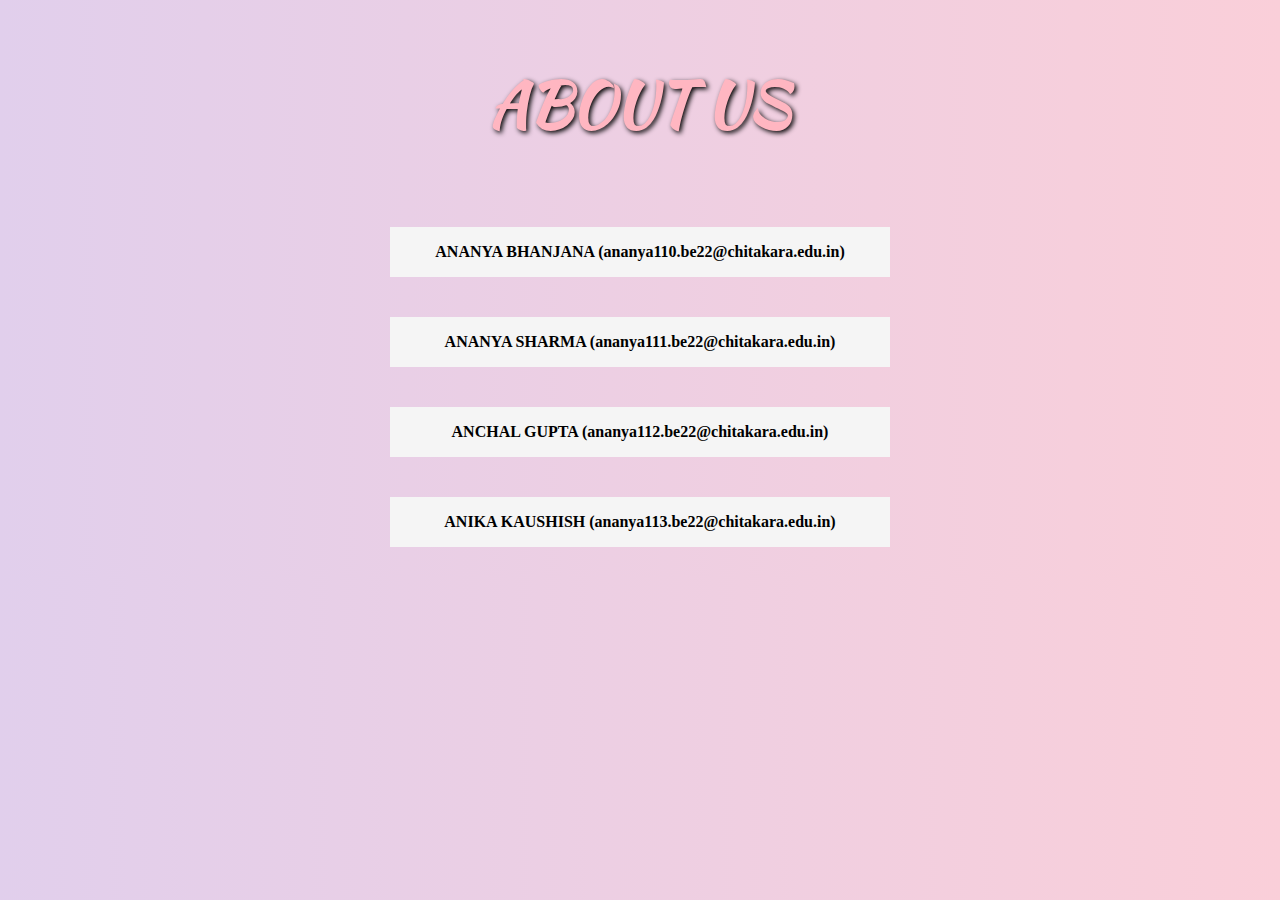
<file: aboutus.html>
<!DOCTYPE html>
<html lang="en">
<head>
    <meta charset="UTF-8">
    <meta http-equiv="X-UA-Compatible" content="IE=edge">
    <meta name="viewport" content="width=device-width, initial-scale=1.0">
    <link rel="preconnect" href="https://fonts.googleapis.com">
    <link rel="preconnect" href="https://fonts.gstatic.com" crossorigin>
    <link href="https://fonts.googleapis.com/css2?family=Kaushan+Script&display=swap" rel="stylesheet">
    <title>ABOUT US</title>
  <style>
    .abc{
        display: flex;
        flex-direction: column;
            align-items: center;
            display: flex;
            flex-wrap: wrap;
            justify-content: center;
    }
    .xyz{
        display: flex;
            flex-direction: row;
            justify-content: center;
            align-items: center;
            width: 500px;height:50px;
            background-color: whitesmoke;
            margin: 20px;
            font-weight: bold;
    }
  </style>
</head>
<body style="background-image: linear-gradient(to right,#e1cfec, #facfd9);" >
   <b><center><h3 style="font-family: Kaushan Script; font-size: 60px; font-stretch: semi-expanded;color:lightpink;text-shadow: 2px 2px 5px black ;">ABOUT US</h3></center></b> 

   <div class="abc">
<div class="xyz">ANANYA BHANJANA (ananya110.be22@chitakara.edu.in)</div>
<div class="xyz">ANANYA SHARMA (ananya111.be22@chitakara.edu.in)</div>
<div class="xyz">ANCHAL GUPTA (ananya112.be22@chitakara.edu.in)</div>
<div class="xyz">ANIKA KAUSHISH (ananya113.be22@chitakara.edu.in)</div>

   </div>
</body>
</html
</file>
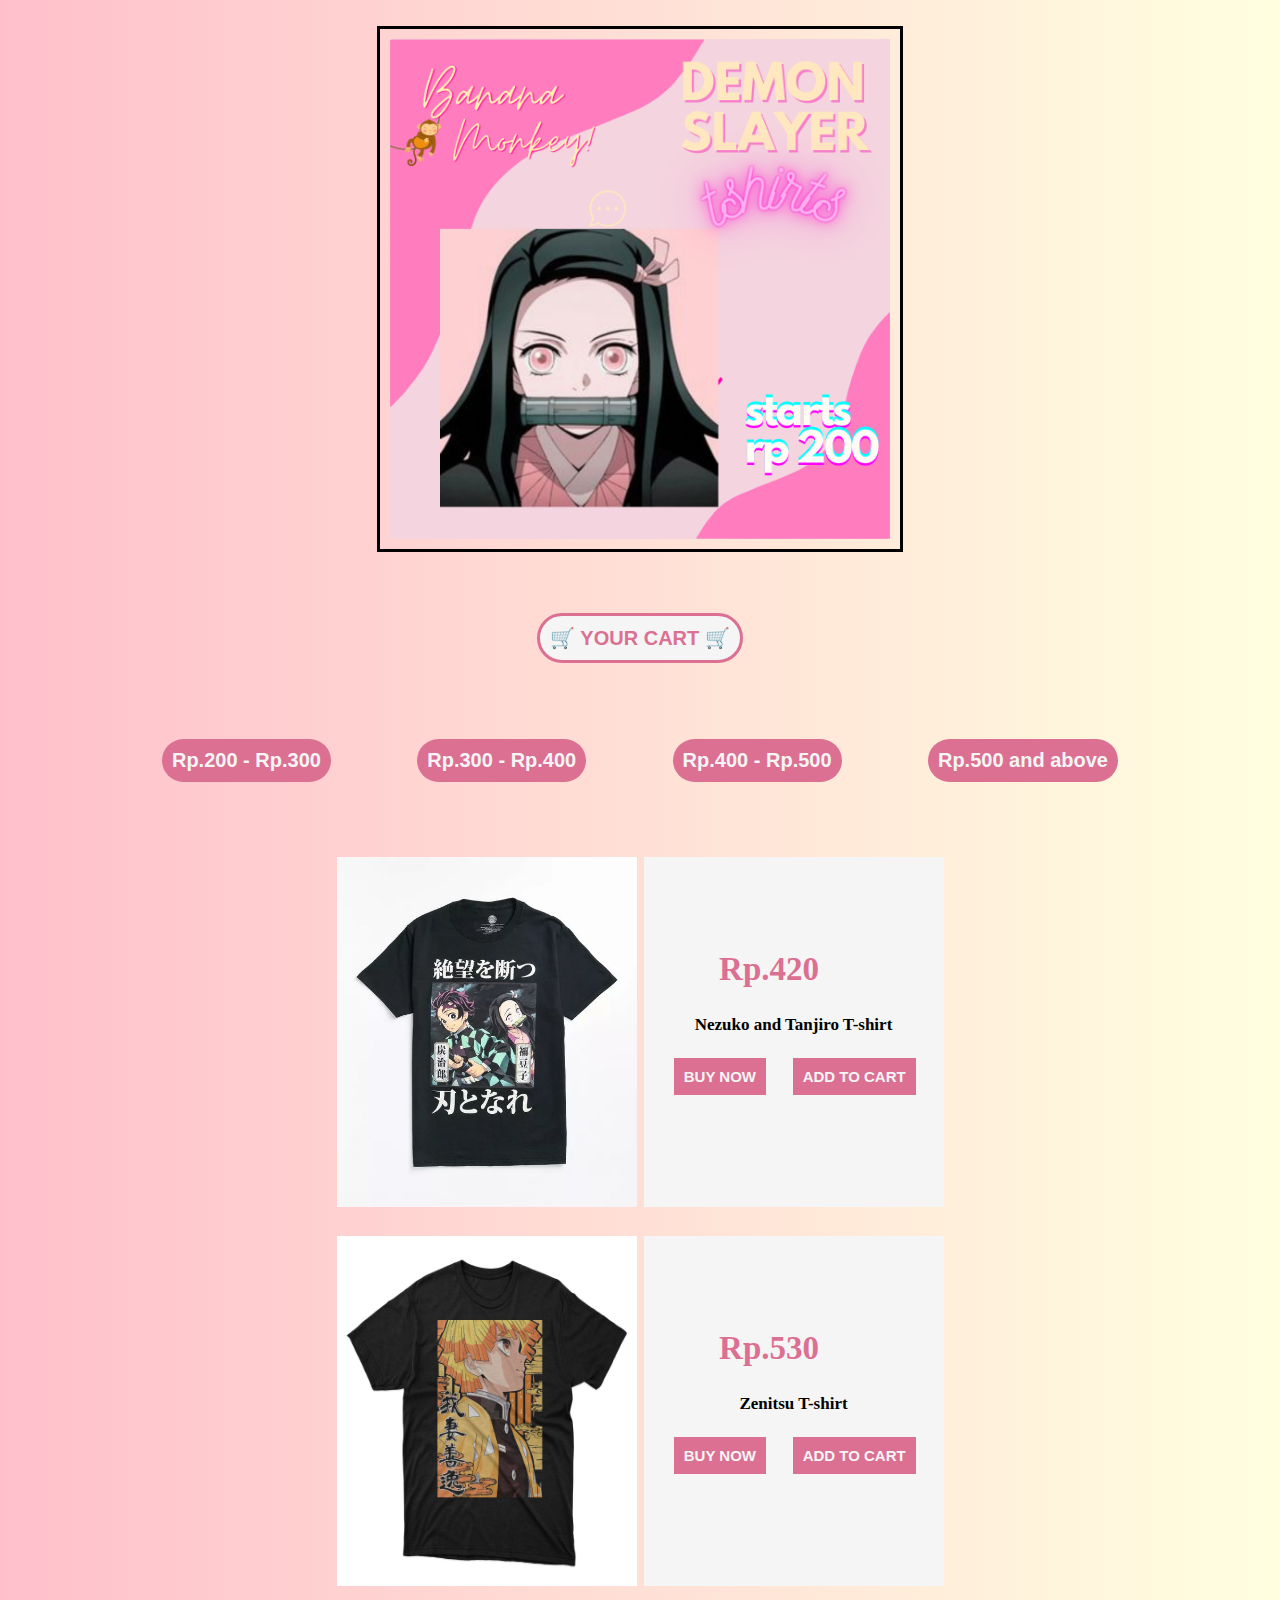
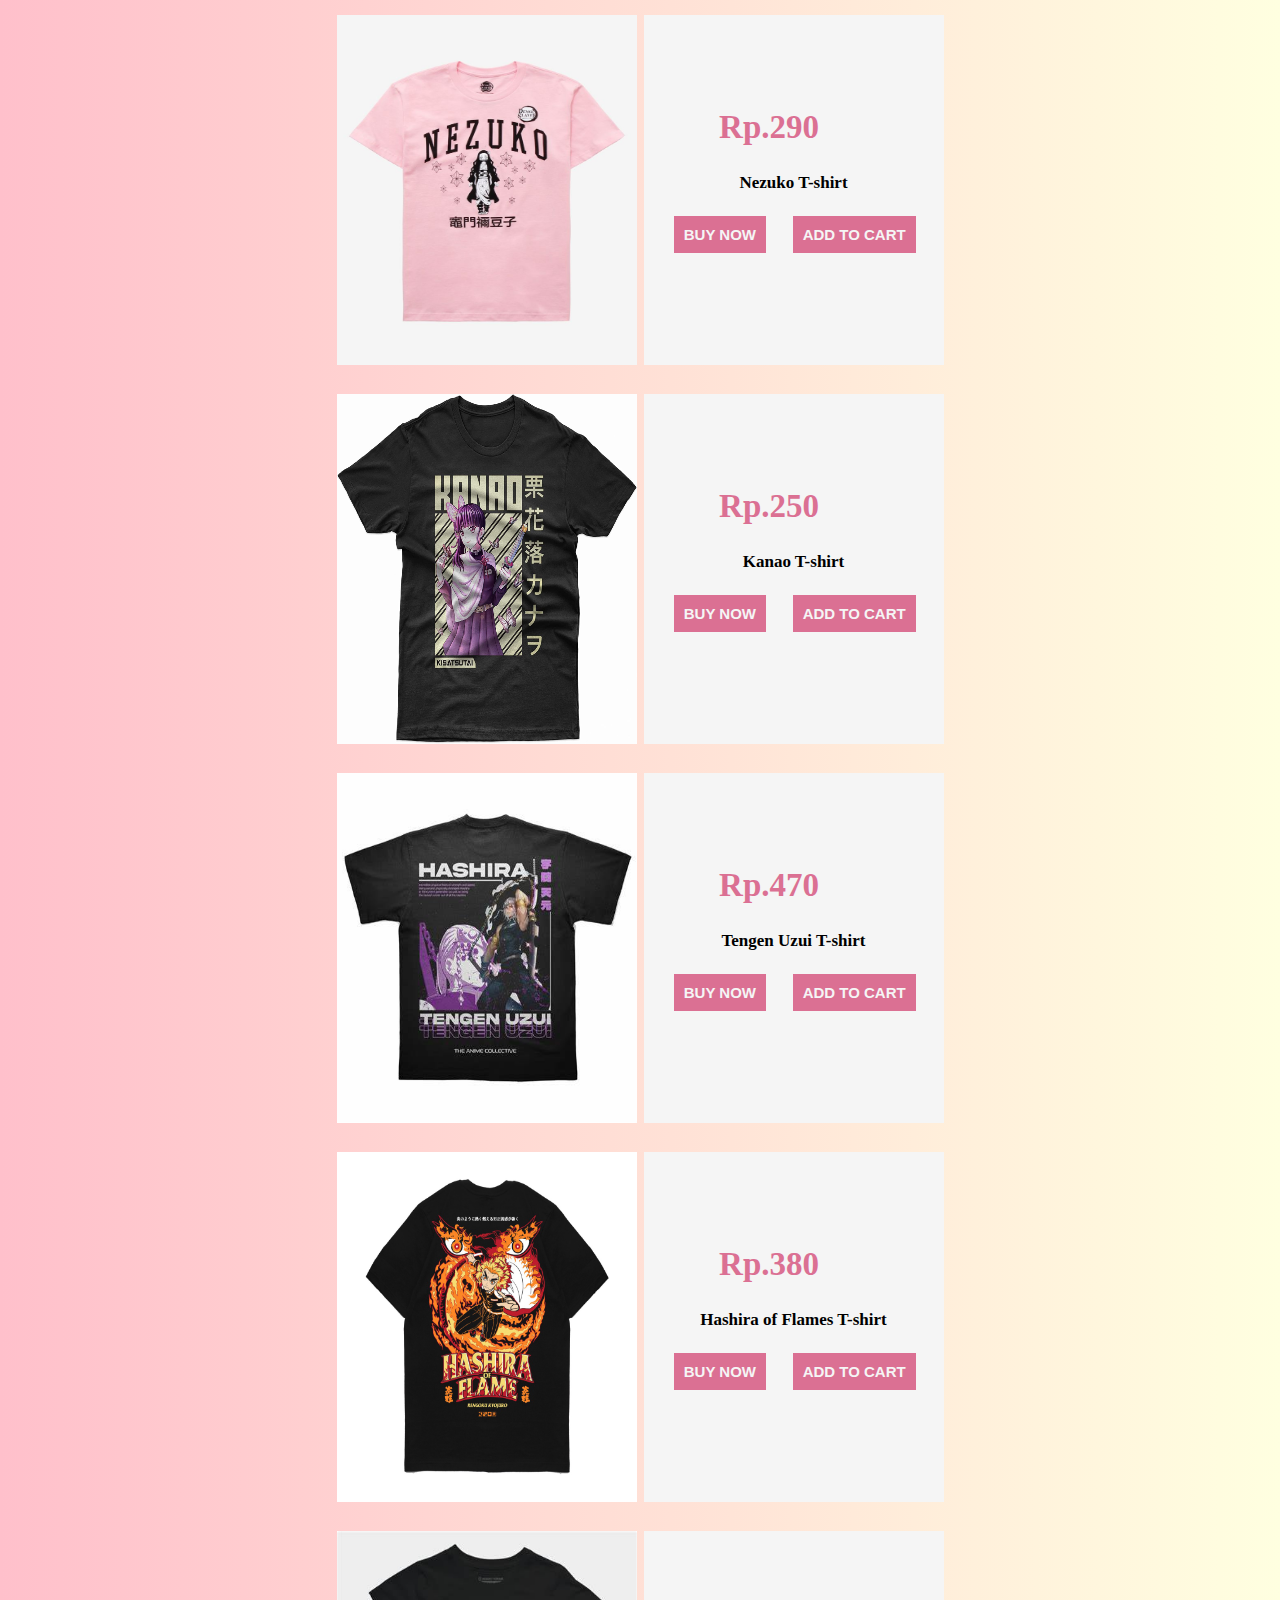
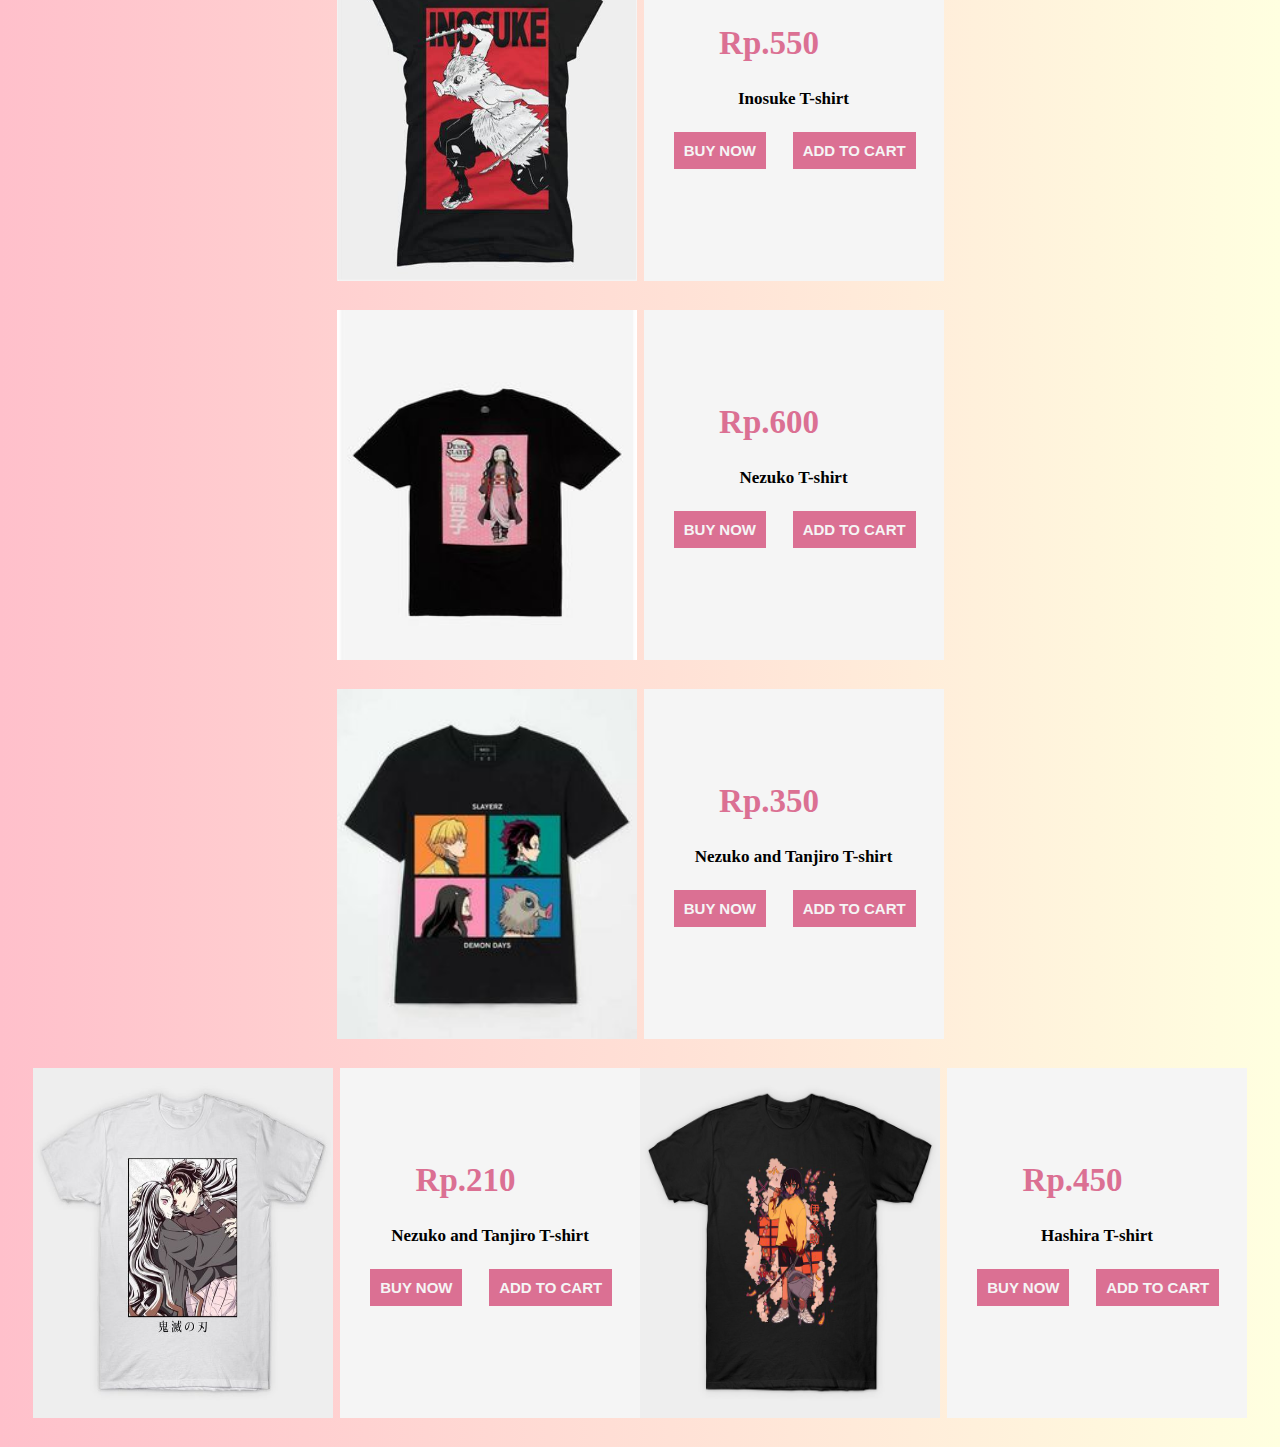
<file: demontheme.html>
<!DOCTYPE html>
<html lang="en">
  <head>
    <meta charset="UTF-8" />
    <meta http-equiv="X-UA-Compatible" content="IE=edge" />
    <meta name="viewport" content="width=device-width, initial-scale=1.0" />
    <link rel="preconnect" href="https://fonts.googleapis.com" />
    <link rel="preconnect" href="https://fonts.gstatic.com" crossorigin />
    <link
      href="https://fonts.googleapis.com/css2?family=Kaushan+Script&display=swap"
      rel="stylesheet"
    />
    <script src="jquery.js"></script>
    <script src="ananya.js"></script>
    <title>Demon Slayer T-shirts</title>
    <style>
 
        body{
            margin: 0 auto;
            background-image: linear-gradient(to right,pink,lightyellow);
    
        }
        .baskar{
          width: 300px;
          margin-bottom: 25px;
          height: 350px;
        }
        .below{
          width: 300px;
          height: 350px;
          background-color:whitesmoke;
         margin-bottom: 15px;
         margin-left: 7px;

        }
        
        .buy{
          margin-left: 0.8cm;
          color: whitesmoke;
          background-color:palevioletred;
          border: 3px solid palevioletred;
          padding: 7px;
          font-size: 15px;
          font-weight: bold;
          margin-bottom: 0.2cm;
        }
        .add{
          margin-left:0.6cm ;
          color: whitesmoke;
          background-color:palevioletred;
          border: 3px solid palevioletred;
          padding: 7px;
          font-size: 15px;
          font-weight: bold;
          margin-bottom: 0.2cm;
        }
        .rp{
          padding-top: 1.75cm;
          margin-left: 2cm;
          font-size: 33px;
          color: palevioletred;
          font-family: Georgia, 'Times New Roman', Times, serif;
        }
        .tshirtname{
         
          font-size: 17px;
          font-family: Georgia, 'Times New Roman', Times, serif;
        }
        .fine{
          display: flex;
          flex-direction:row;
          flex-wrap: wrap;
          justify-content: space-around;
          justify-content: center;
          
        }
        .flex-container{
          display: flex;
          flex-direction: column;
          
          justify-content: center;
          justify-content: space-between;
          justify-content: space-around;
        }
        .abcd{
          display: flex;
          flex-direction: row;
          justify-content: center;
          justify-content: space-between;
          justify-content: space-evenly;
          margin: 2cm;
          
        }
        .xxx{
          color:whitesmoke;
          background-color:palevioletred;
          border: 3px palevioletred;
          padding: 10px;
          font-weight: bolder;
          font-size: 20px;
          font-weight: bold;
          border-radius: 1cm;

        }
        #yourcart{
          margin-top: 1cm;
          color:palevioletred;
          background-color:whitesmoke;
          border: 3px solid palevioletred;
          padding: 10px;
          font-weight: bolder;
          font-size: 20px;
          font-weight: bold;
          border-radius: 3cm;
        }
        #cart-items{
          font-size: 18px;
          font-family: Georgia, 'Times New Roman', Times, serif;
          color: purple;


        }
       

       
        
    </style>
      <body>
         <center><img style="width:500px;padding: 10px;border: 3px solid black; margin-top: 0.7cm; ;" src="nezukoo.png" alt="demon slayer tshirts"></center>
        


         <div class="cat">
          <center>
          <h3>
          <button id="yourcart">🛒 YOUR CART 🛒</button>
        </h3>
        </div>
          </center>
          <center>
          <div>
            <ol  id="cart-items">

            </ol>
        </center>
        </div>
        <div class="abcd">
           <div><button id="aaa" class="xxx"> Rp.200 - Rp.300 </button></div> 
          <div>  <button id="bbb" class="xxx"> Rp.300 - Rp.400 </button></div> 
        <div>  <button id="ccc" class="xxx"> Rp.400 - Rp.500 </button></div> 
      <div> <button id="ddd" class="xxx"> Rp.500 and above </button></div> 
      </div>

      <div id="product-list" class="flex-container">
      

              <div data-price="420" id="ds1" class="fine">
                <div >
                <img class="baskar" id="img1" src="demonslayer5.jpg" alt="">
                </div>
                <div id="good1" class="below">
                  <h2 id="ru1" class="rp">Rp.420</h2>
                  <center><h4 id="ttt1" class="tshirtname">Nezuko and Tanjiro T-shirt</h4></center>
                  <button id="buy1" class="buy">BUY NOW</button>
                  <button id="add1" class="add">ADD TO CART</button>
                </div>

                <div data-price="530" id="ds2" class="fine">
                  <div >
                  <img class="baskar" id="img2" src="demonslayer6.jpg" alt="">
                  </div>
                  <div id="good2" class="below">
                    <h2 id="ru2" class="rp">Rp.530</h2>
                  <center><h4 id="ttt2" class="tshirtname">Zenitsu T-shirt</h4></center>
                    <button id="buy2" class="buy">BUY NOW</button>
                    <button id="add2" class="add">ADD TO CART</button>
                  </div>

                  <div data-price="290" id="ds3" class="fine">
                    <div >
                    <img class="baskar" id="img3" src="demonslayer4.jpg" alt="">
                    </div>
                    <div id="good3" class="below">
                      <h2 id="ru3" class="rp">Rp.290</h2>
                    <center><h4 id="ttt3" class="tshirtname">Nezuko T-shirt</h4></center>
                      <button id="buy3" class="buy">BUY NOW</button>
                      <button id="add3" class="add">ADD TO CART</button>
                    </div>

                    <div data-price="250" id="ds4" class="fine">
                      <div >
                      <img class="baskar" id="img4" src="demonslayer12.jpg" alt="">
                      </div>
                      <div id="good4" class="below">
                        <h2 id="ru4" class="rp">Rp.250</h2>
                      <center><h4 id="ttt4" class="tshirtname">Kanao T-shirt</h4></center>
                        <button id="buy4"class="buy">BUY NOW</button>
                        <button id="add4" class="add">ADD TO CART</button>
                      </div>


                      <div data-price="470" id="ds6" class="fine">
                        <div >
                        <img  class="baskar" id="img6" src="demonslayer11.jpg" alt="">
                        </div>
                        <div id="good6" class="below">
                          <h2 id="ru6" class="rp">Rp.470</h2>
                          <center><h4 id="ttt6" class="tshirtname">Tengen Uzui T-shirt</h4></center>
                          <button id="buy6" class="buy">BUY NOW</button>
                          <button id="add6" class="add">ADD TO CART</button>
                        </div>

                        <div data-price="380" id="ds7" class="fine">
                          <div >
                          <img class="baskar" id="img7" src="demonslayer10.jpg" alt="">
                          </div>
                          <div id="good7" class="below">
                            <h2 id="ru7" class="rp">Rp.380</h2>
                          <center><h4 id="ttt7" class="tshirtname">Hashira of Flames T-shirt</h4></center>
                            <button id="buy7" class="buy">BUY NOW</button>
                            <button id="add7" class="add">ADD TO CART</button>
                          </div>

                          <div data-price="550" id="ds8" class="fine">
                            <div >
                            <img  class="baskar" id="img8" src="demonslayer9.jpg" alt="">
                            </div>
                            <div id="good8" class="below">
                              <h2 id="ru8" class="rp">Rp.550</h2>
                            <center><h4 id="ttt8" class="tshirtname">Inosuke T-shirt</h4></center>
                              <button id="buy8" class="buy">BUY NOW</button>
                              <button id="add8" class="add">ADD TO CART</button>
                            </div>

                    <div data-price="600" id="ds10" class="fine">
                      <div >
                      <img class="baskar" id="img10" src="demonslayer3.jpg" alt="">
                      </div>
                      <div id="good10" class="below">
                        <h2 id="ru10" class="rp">Rp.600</h2>
                      <center><h4 id="ttt10" class="tshirtname">Nezuko T-shirt</h4></center>
                        <button id="buy10" class="buy">BUY NOW</button>
                        <button id="add10" class="add">ADD TO CART</button>
                      </div>

                      <div data-price="350" id="ds12" class="fine">
                        <div >
                        <img class="baskar" id="img12" src="demonslayer2.jpg" alt="">
                        </div>
                        <div id="good12" class="below">
                          <h2 id="ru12" class="rp">Rp.350</h2>
                        <center><h4 id="ttt12" class="tshirtname">Nezuko and Tanjiro T-shirt</h4></center>
                          <button id="buy12" class="buy">BUY NOW</button>
                          <button id="add12" class="add">ADD TO CART</button>
                        </div>

                        <div data-price="210" id="ds13" class="fine">
                          <div >
                          <img class="baskar" id="img13" src="demonslayer1.jpg" alt="">
                          </div>
                          <div id="good13" class="below">
                            <h2 id="ru13" class="rp">Rp.210</h2>
                          <center><h4 id="ttt13" class="tshirtname">Nezuko and Tanjiro T-shirt</h4></center>
                            <button id="buy13" class="buy">BUY NOW</button>
                            <button id="add13" class="add">ADD TO CART</button>
                          </div>

                          <div data-price="450" id="ds14" class="fine">
                            <div >
                            <img class="baskar" id="img14" src="demonslayer8.jpg" alt="">
                            </div>
                            <div id="good14" class="below">
                              <h2 id="ru14" class="rp">Rp.450</h2>
                            <center><h4 id="ttt14" class="tshirtname">Hashira T-shirt</h4></center>
                              <button id="buy14" class="buy">BUY NOW</button>
                              <button id="add14" class="add">ADD TO CART</button>
                            </div>

                      
              
      </div>
  </body>
</html>
</file>
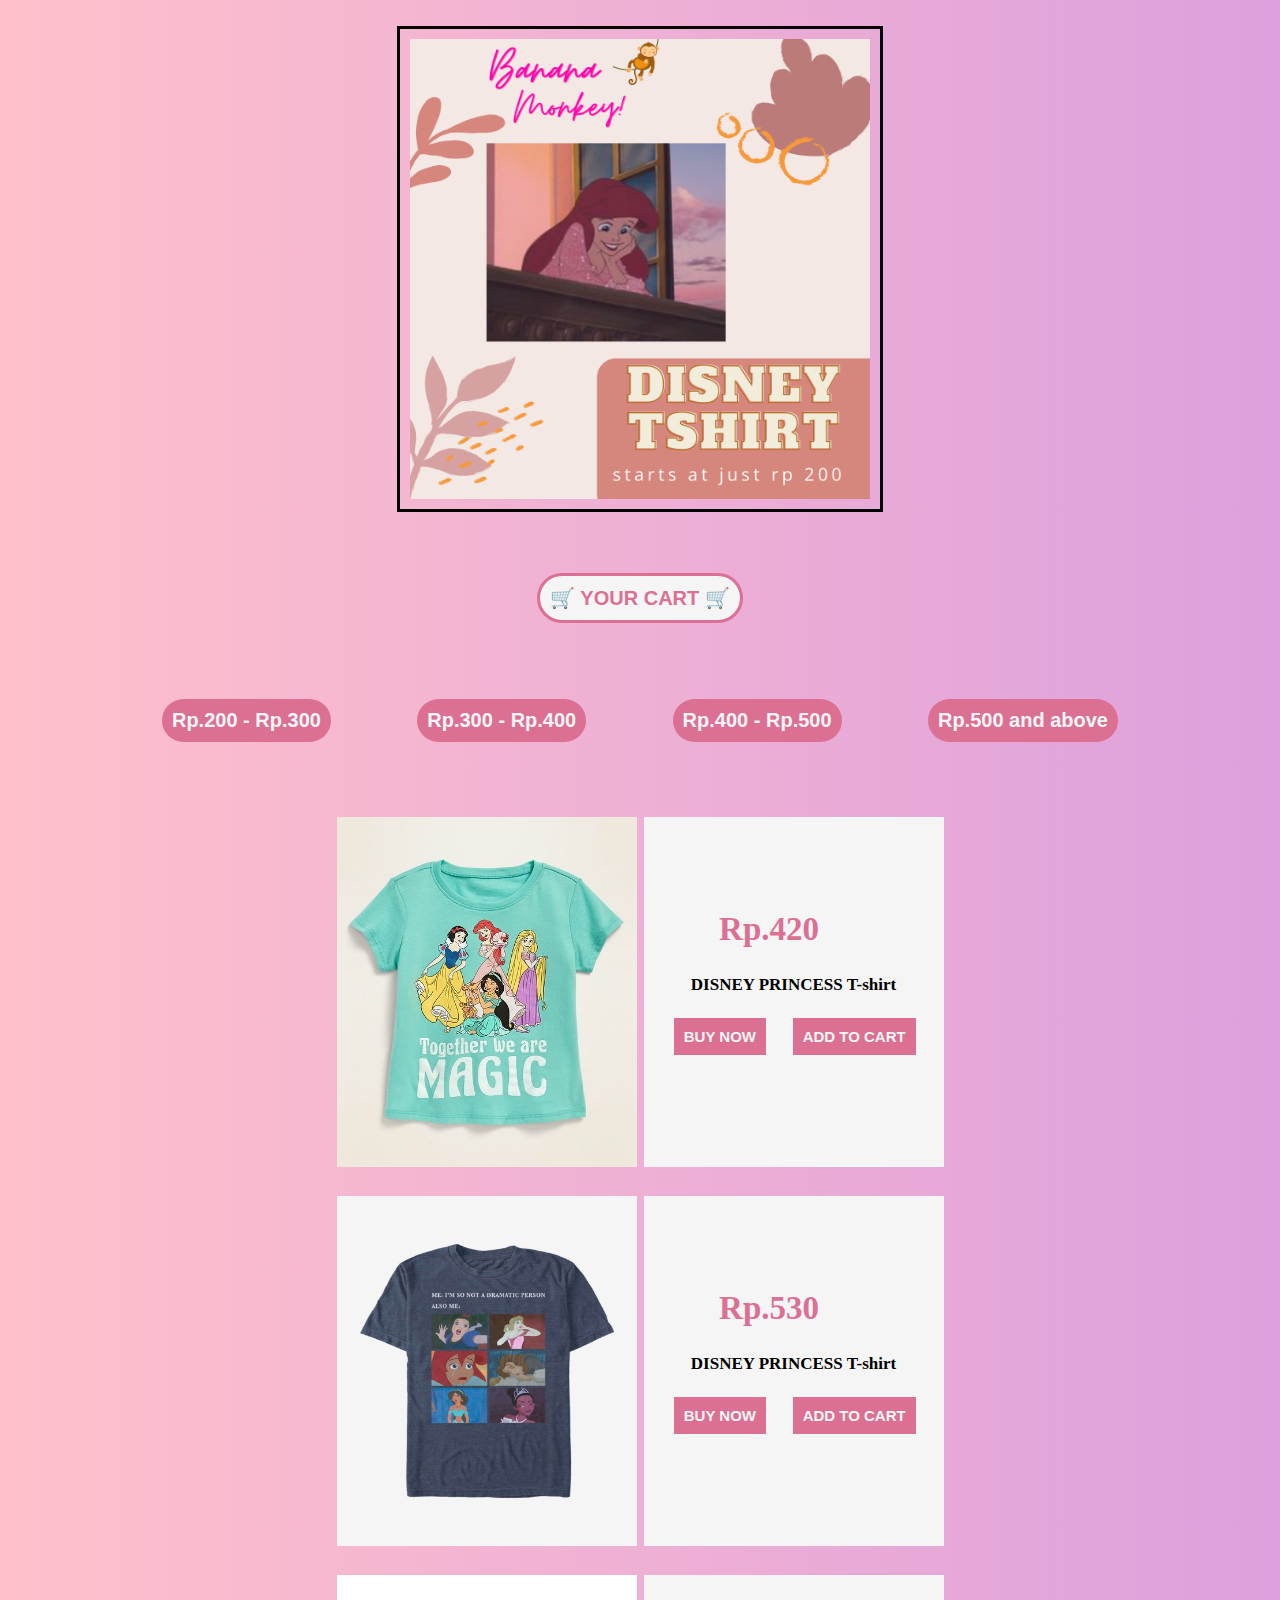
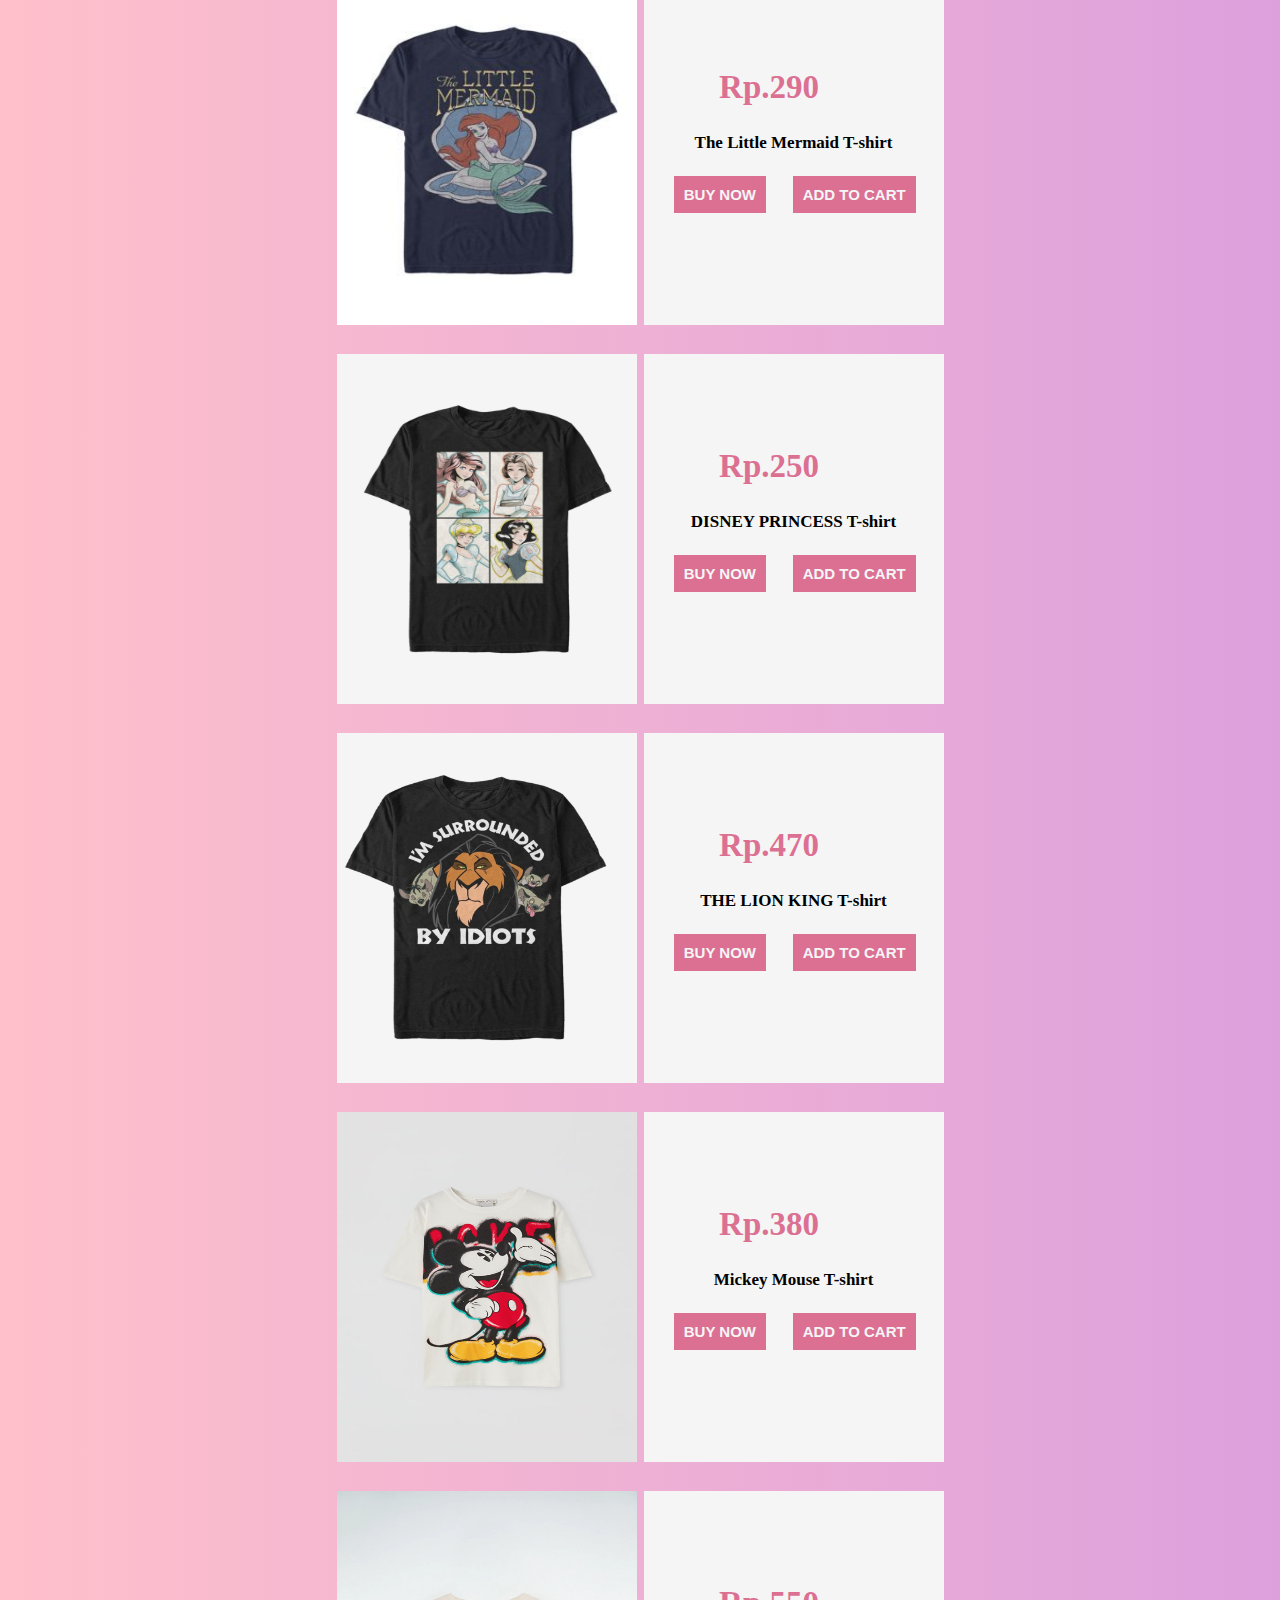
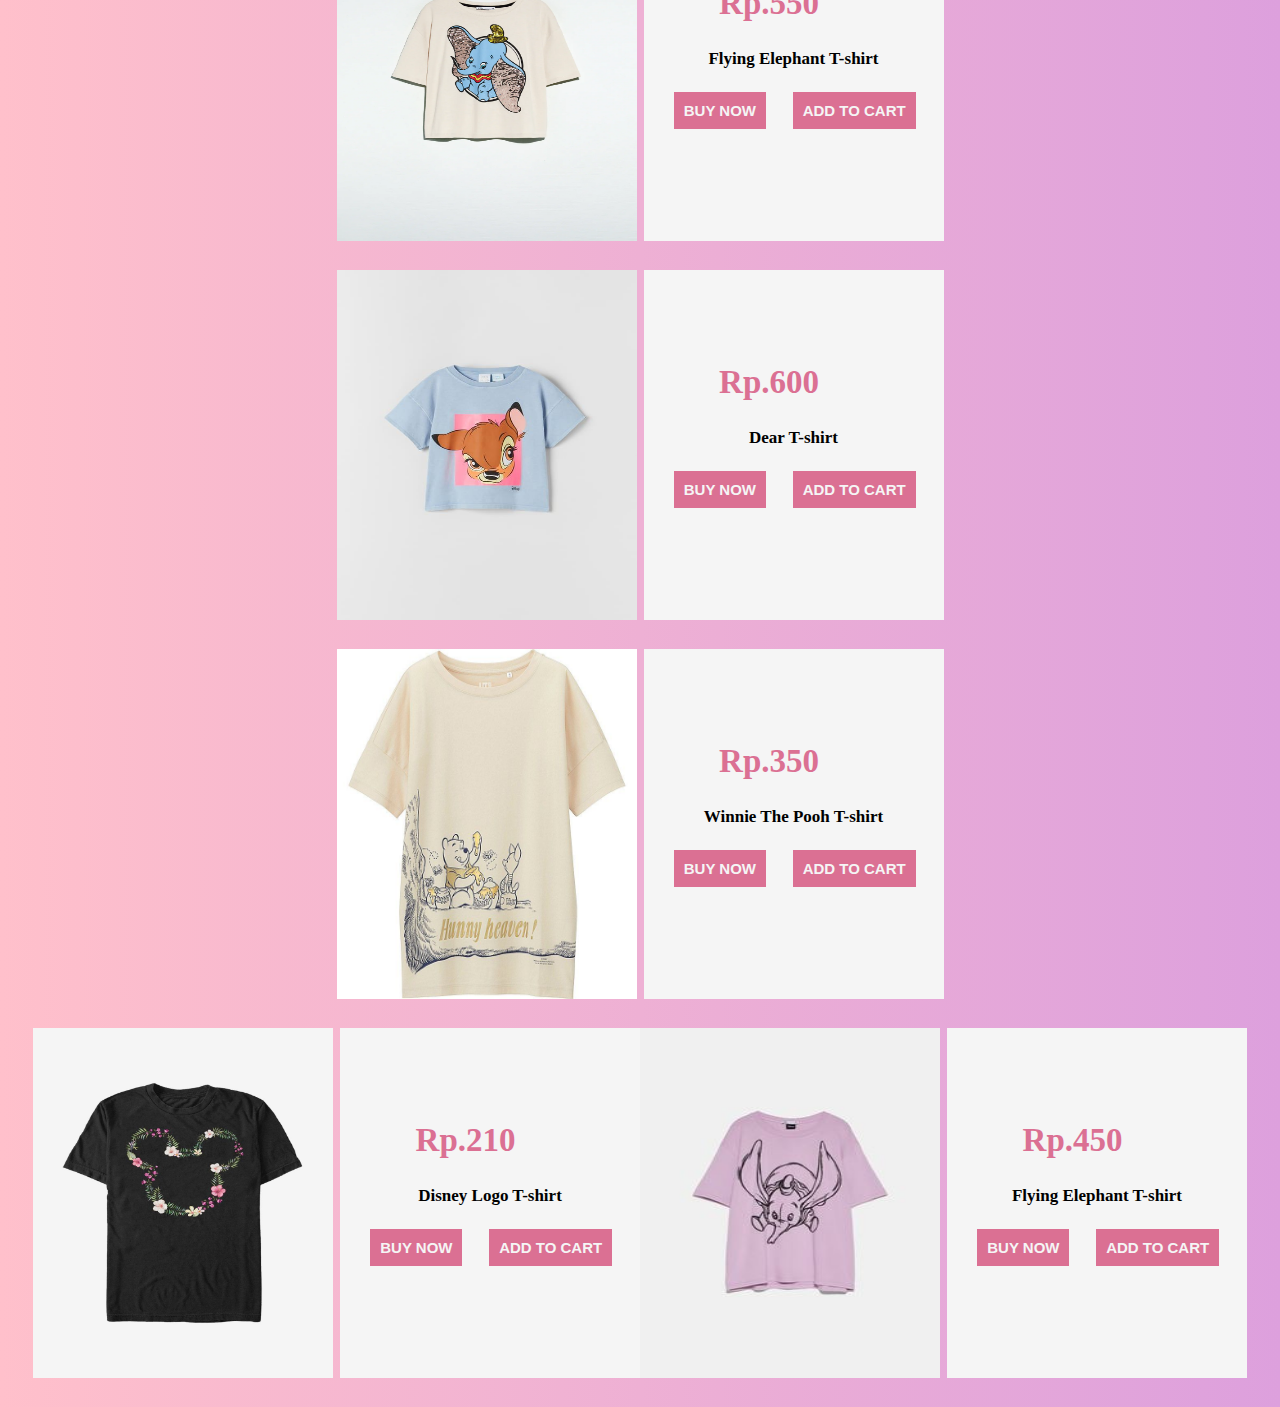
<file: disneytheme.html>
<!DOCTYPE html>
<html lang="en">
  <head>
    <meta charset="UTF-8" />
    <meta http-equiv="X-UA-Compatible" content="IE=edge" />
    <meta name="viewport" content="width=device-width, initial-scale=1.0" />
    <link rel="preconnect" href="https://fonts.googleapis.com" />
    <link rel="preconnect" href="https://fonts.gstatic.com" crossorigin />
    <link
      href="https://fonts.googleapis.com/css2?family=Kaushan+Script&display=swap"
      rel="stylesheet"
    />
    <script src="jquery.js"></script>
    <script src="ananya.js"></script>
    <title>Disney T-shirts</title>
    <style>
 
        body{
            margin: 0 auto;
            background-image: linear-gradient(to right,pink,plum);
    
        }
        .baskar{
          width: 300px;
          margin-bottom: 25px;
          height: 350px;
        }
        .below{
          width: 300px;
          height: 350px;
          background-color:whitesmoke;
         margin-bottom: 15px;
         margin-left: 7px;

        }
        
        .buy{
          margin-left: 0.8cm;
          color: whitesmoke;
          background-color:palevioletred;
          border: 3px solid palevioletred;
          padding: 7px;
          font-size: 15px;
          font-weight: bold;
          margin-bottom: 0.2cm;
        }
        .add{
          margin-left:0.6cm ;
          color: whitesmoke;
          background-color:palevioletred;
          border: 3px solid palevioletred;
          padding: 7px;
          font-size: 15px;
          font-weight: bold;
          margin-bottom: 0.2cm;
        }
        .rp{
          padding-top: 1.75cm;
          margin-left: 2cm;
          font-size: 33px;
          color: palevioletred;
          font-family: Georgia, 'Times New Roman', Times, serif;
        }
        .tshirtname{
         
          font-size: 17px;
          font-family: Georgia, 'Times New Roman', Times, serif;
        }
        .fine{
          display: flex;
          flex-direction:row;
          flex-wrap: wrap;
          justify-content: space-around;
          justify-content: center;
          
        }
        .flex-container{
          display: flex;
          flex-direction: column;
          
          justify-content: center;
          justify-content: space-between;
          justify-content: space-around;
        }
        .abcd{
          display: flex;
          flex-direction: row;
          justify-content: center;
          justify-content: space-between;
          justify-content: space-evenly;
          margin: 2cm;
          
        }
        .xxx{
          color:whitesmoke;
          background-color:palevioletred;
          border: 3px palevioletred;
          padding: 10px;
          font-weight: bolder;
          font-size: 20px;
          font-weight: bold;
          border-radius: 1cm;

        }
        #yourcart{
          margin-top: 1cm;
          color:palevioletred;
          background-color:whitesmoke;
          border: 3px solid palevioletred;
          padding: 10px;
          font-weight: bolder;
          font-size: 20px;
          font-weight: bold;
          border-radius: 3cm;
        }
        #cart-items{
          font-size: 18px;
          font-family: Georgia, 'Times New Roman', Times, serif;
          color: purple;


        }
       

       
        
    </style>
      <body>
         <center><img style="width:460px;padding: 10px;border: 3px solid black; margin-top: 0.7cm; ;" src="disneyy.png" alt="demon slayer tshirts"></center>
        


         <div class="cat">
          <center>
          <h3>
          <button id="yourcart">🛒 YOUR CART 🛒</button>
        </h3>
        </div>
          </center>
          <center>
          <div>
            <ol  id="cart-items">

            </ol>
        </center>
        </div>
        <div class="abcd">
           <div><button id="aaa" class="xxx"> Rp.200 - Rp.300 </button></div> 
          <div>  <button id="bbb" class="xxx"> Rp.300 - Rp.400 </button></div> 
        <div>  <button id="ccc" class="xxx"> Rp.400 - Rp.500 </button></div> 
      <div> <button id="ddd" class="xxx"> Rp.500 and above </button></div> 
      </div>

      <div id="product-list" class="flex-container">
      

              <div data-price="420" id="ds1" class="fine">
                <div >
                <img class="baskar" id="img1" src="dis1.jpg" alt="">
                </div>
                <div id="good1" class="below">
                  <h2 id="ru1" class="rp">Rp.420</h2>
                  <center><h4 id="ttt1" class="tshirtname">DISNEY PRINCESS T-shirt</h4></center>
                  <button id="buy1" class="buy">BUY NOW</button>
                  <button id="add1" class="add">ADD TO CART</button>
                </div>

                <div data-price="530" id="ds2" class="fine">
                  <div >
                  <img class="baskar" id="img2" src="dis2.jpg" alt="">
                  </div>
                  <div id="good2" class="below">
                    <h2 id="ru2" class="rp">Rp.530</h2>
                  <center><h4 id="ttt2" class="tshirtname">DISNEY PRINCESS T-shirt</h4></center>
                    <button id="buy2" class="buy">BUY NOW</button>
                    <button id="add2" class="add">ADD TO CART</button>
                  </div>

                  <div data-price="290" id="ds3" class="fine">
                    <div >
                    <img class="baskar" id="img3" src="dis3.jpg" alt="">
                    </div>
                    <div id="good3" class="below">
                      <h2 id="ru3" class="rp">Rp.290</h2>
                    <center><h4 id="ttt3" class="tshirtname">The Little Mermaid T-shirt</h4></center>
                      <button id="buy3" class="buy">BUY NOW</button>
                      <button id="add3" class="add">ADD TO CART</button>
                    </div>

                    <div data-price="250" id="ds4" class="fine">
                      <div >
                      <img class="baskar" id="img4" src="dis4.jpg" alt="">
                      </div>
                      <div id="good4" class="below">
                        <h2 id="ru4" class="rp">Rp.250</h2>
                      <center><h4 id="ttt4" class="tshirtname">DISNEY PRINCESS T-shirt</h4></center>
                        <button id="buy4"class="buy">BUY NOW</button>
                        <button id="add4" class="add">ADD TO CART</button>
                      </div>


                      <div data-price="470" id="ds6" class="fine">
                        <div >
                        <img  class="baskar" id="img6" src="ds5.jpg" alt="">
                        </div>
                        <div id="good6" class="below">
                          <h2 id="ru6" class="rp">Rp.470</h2>
                          <center><h4 id="ttt6" class="tshirtname">THE LION KING T-shirt</h4></center>
                          <button id="buy6" class="buy">BUY NOW</button>
                          <button id="add6" class="add">ADD TO CART</button>
                        </div>

                        <div data-price="380" id="ds7" class="fine">
                          <div >
                          <img class="baskar" id="img7" src="ds6.png" alt="">
                          </div>
                          <div id="good7" class="below">
                            <h2 id="ru7" class="rp">Rp.380</h2>
                          <center><h4 id="ttt7" class="tshirtname">Mickey Mouse T-shirt</h4></center>
                            <button id="buy7" class="buy">BUY NOW</button>
                            <button id="add7" class="add">ADD TO CART</button>
                          </div>

                          <div data-price="550" id="ds8" class="fine">
                            <div >
                            <img  class="baskar" id="img8" src="ds7.png" alt="">
                            </div>
                            <div id="good8" class="below">
                              <h2 id="ru8" class="rp">Rp.550</h2>
                            <center><h4 id="ttt8" class="tshirtname">Flying Elephant T-shirt</h4></center>
                              <button id="buy8" class="buy">BUY NOW</button>
                              <button id="add8" class="add">ADD TO CART</button>
                            </div>

                    <div data-price="600" id="ds10" class="fine">
                      <div >
                      <img class="baskar" id="img10" src="ds8.jpg" alt="">
                      </div>
                      <div id="good10" class="below">
                        <h2 id="ru10" class="rp">Rp.600</h2>
                      <center><h4 id="ttt10" class="tshirtname">Dear T-shirt</h4></center>
                        <button id="buy10" class="buy">BUY NOW</button>
                        <button id="add10" class="add">ADD TO CART</button>
                      </div>

                      <div data-price="350" id="ds12" class="fine">
                        <div >
                        <img class="baskar" id="img12" src="ds9.jpg" alt="">
                        </div>
                        <div id="good12" class="below">
                          <h2 id="ru12" class="rp">Rp.350</h2>
                        <center><h4 id="ttt12" class="tshirtname">Winnie The Pooh T-shirt</h4></center>
                          <button id="buy12" class="buy">BUY NOW</button>
                          <button id="add12" class="add">ADD TO CART</button>
                        </div>

                        <div data-price="210" id="ds13" class="fine">
                          <div >
                          <img class="baskar" id="img13" src="ds10.jpg" alt="">
                          </div>
                          <div id="good13" class="below">
                            <h2 id="ru13" class="rp">Rp.210</h2>
                          <center><h4 id="ttt13" class="tshirtname">Disney Logo T-shirt</h4></center>
                            <button id="buy13" class="buy">BUY NOW</button>
                            <button id="add13" class="add">ADD TO CART</button>
                          </div>

                          <div data-price="450" id="ds14" class="fine">
                            <div >
                            <img class="baskar" id="img14" src="dis11.jpg" alt="">
                            </div>
                            <div id="good14" class="below">
                              <h2 id="ru14" class="rp">Rp.450</h2>
                            <center><h4 id="ttt14" class="tshirtname">Flying Elephant T-shirt</h4></center>
                              <button id="buy14" class="buy">BUY NOW</button>
                              <button id="add14" class="add">ADD TO CART</button>
                            </div>

                      
              
      </div>
  </body>
</html>
</file>
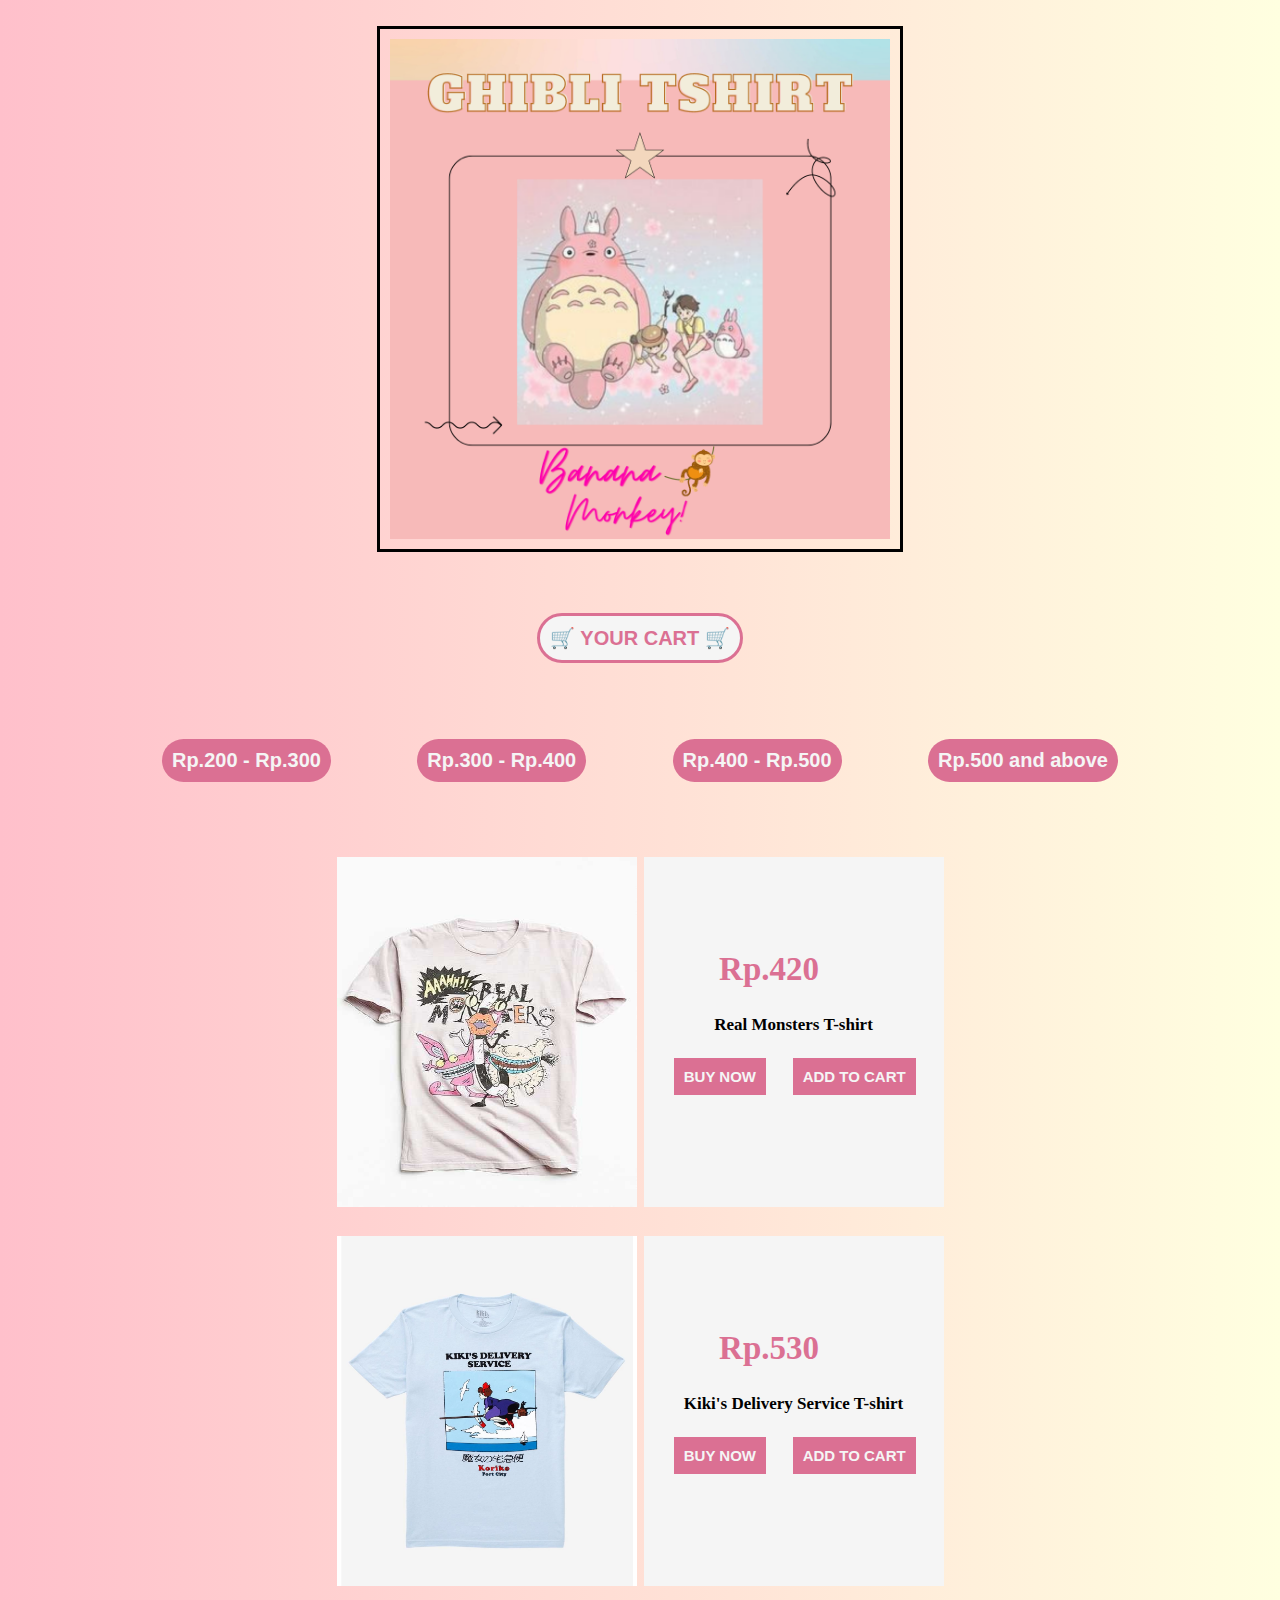
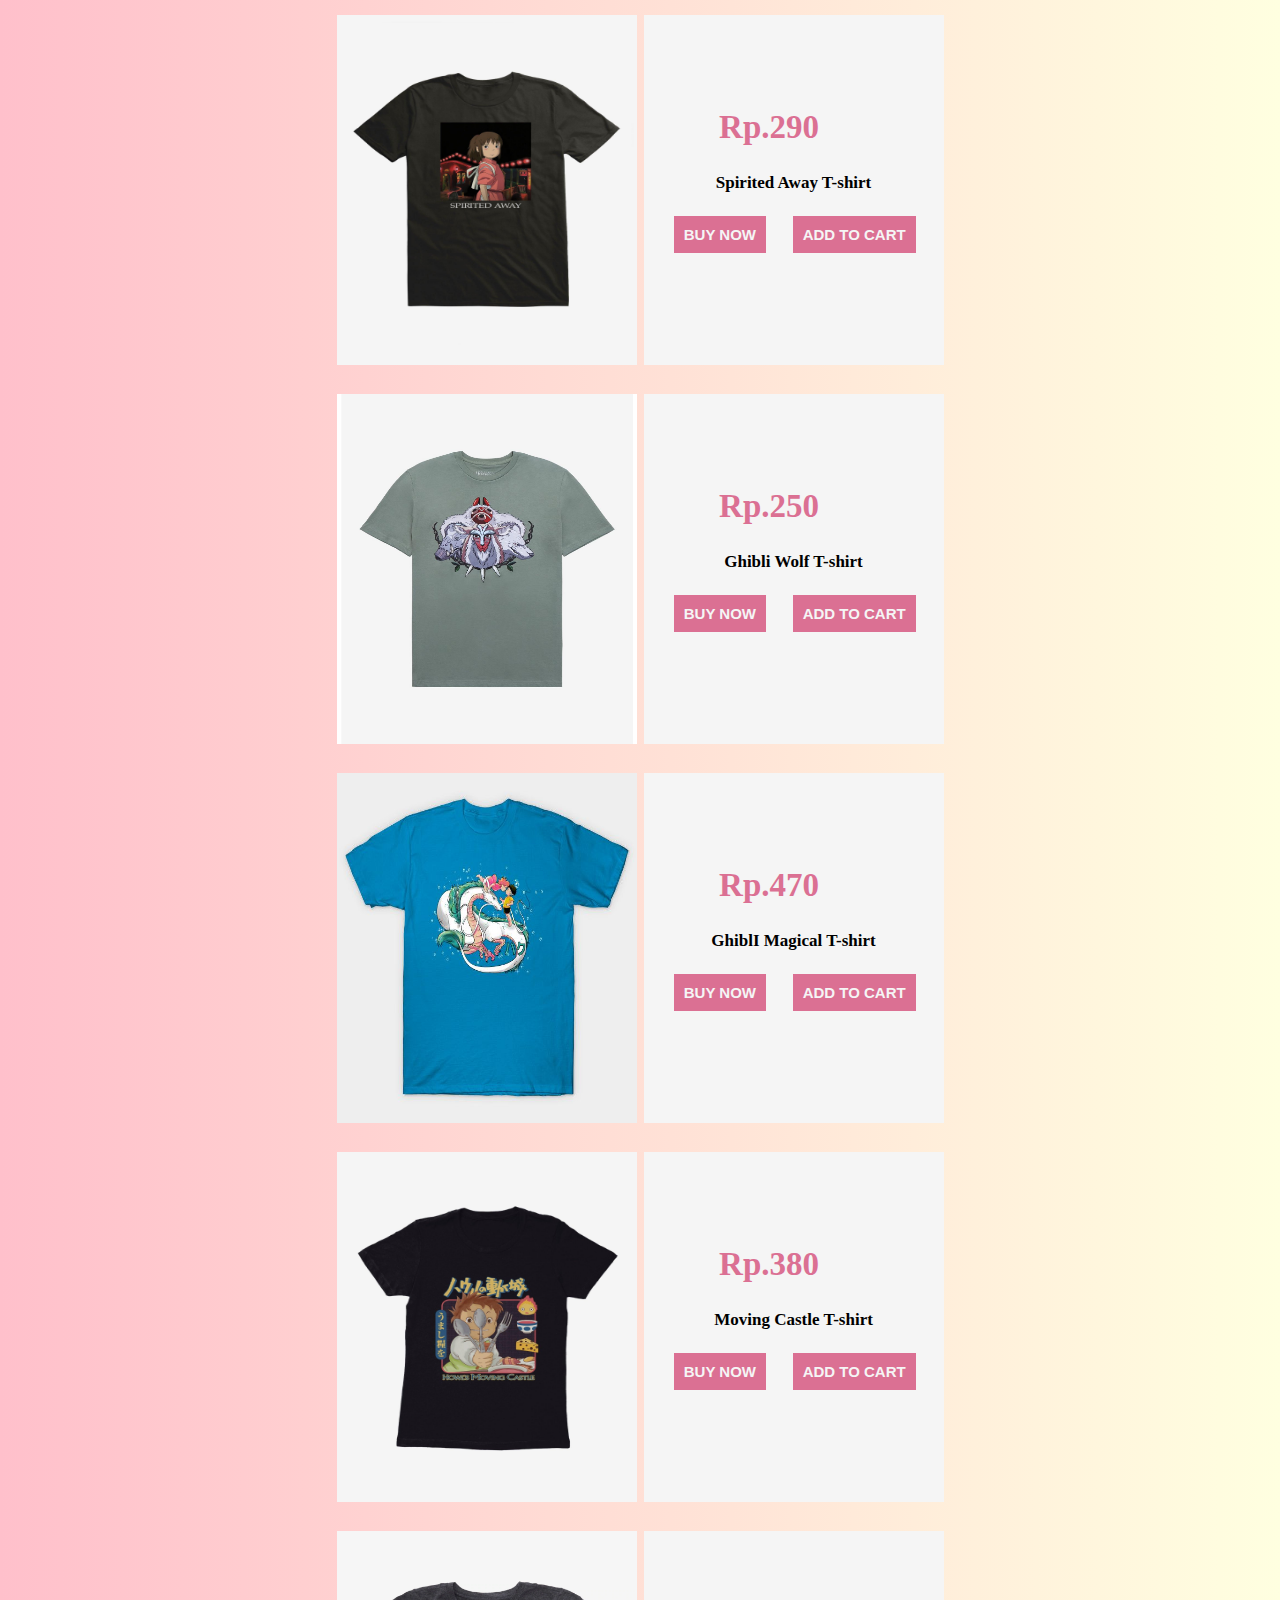
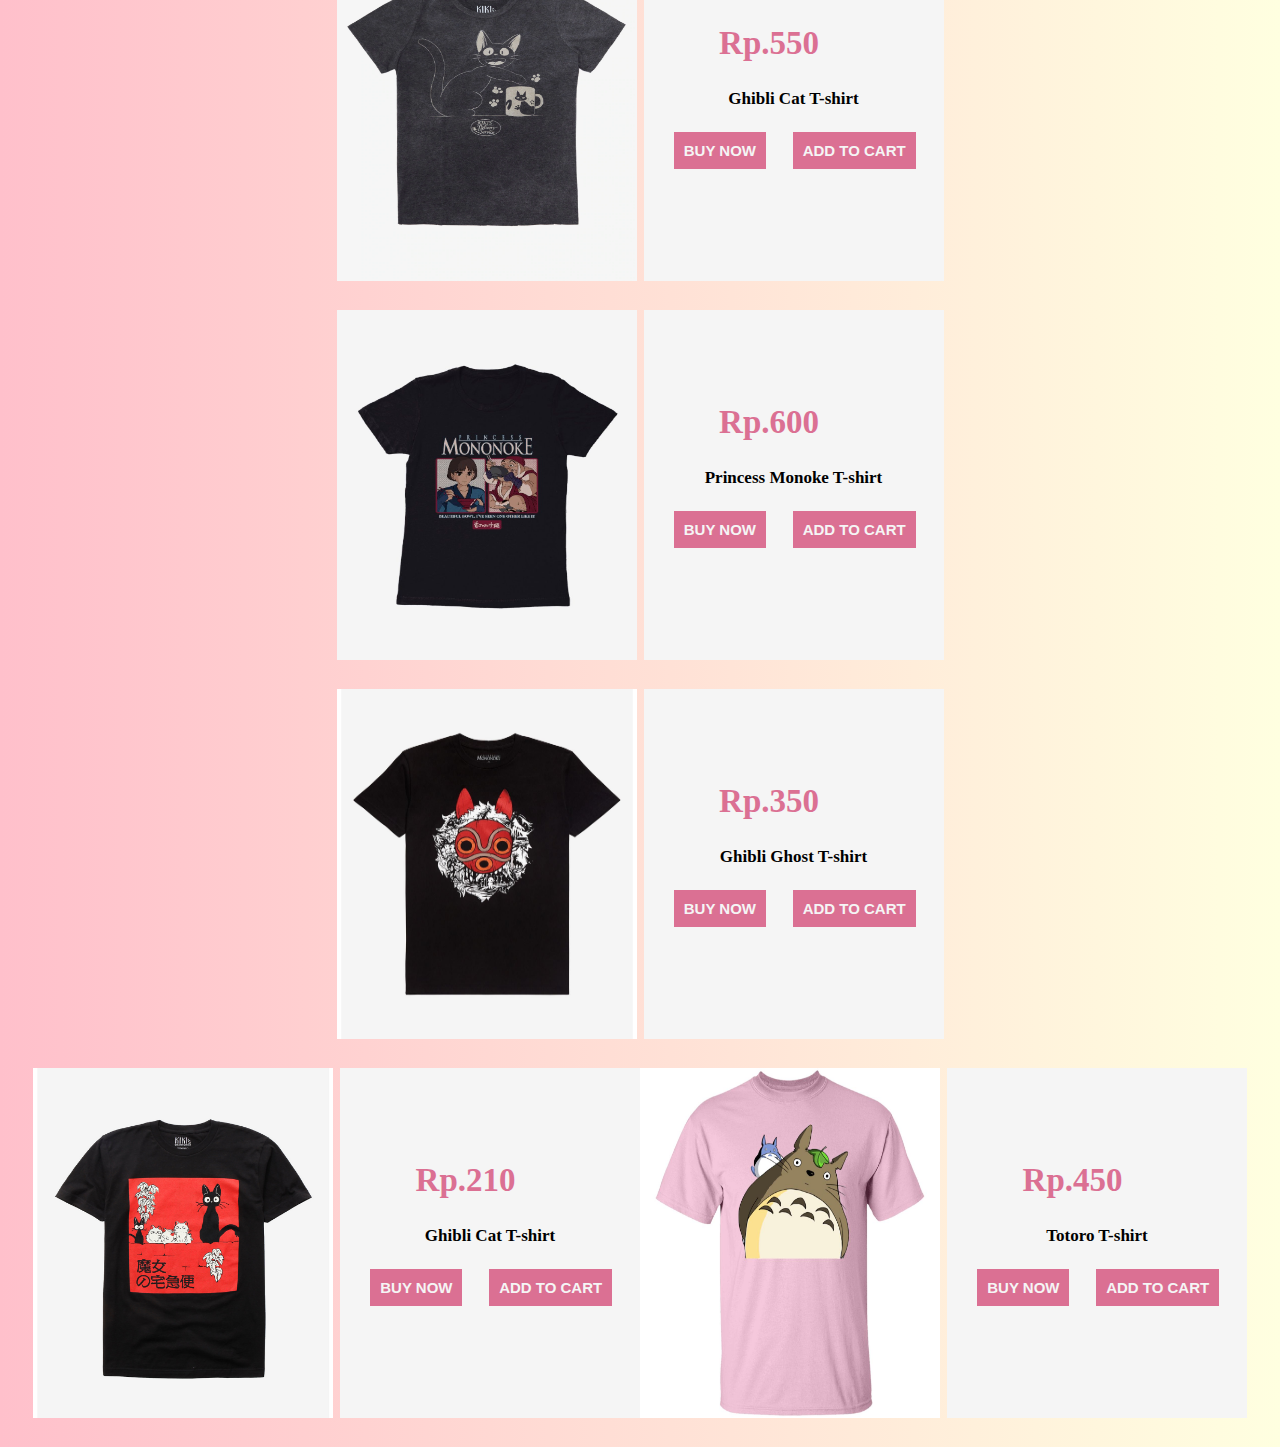
<file: ghiblitheme.html>
<!DOCTYPE html>
<html lang="en">
  <head>
    <meta charset="UTF-8" />
    <meta http-equiv="X-UA-Compatible" content="IE=edge" />
    <meta name="viewport" content="width=device-width, initial-scale=1.0" />
    <link rel="preconnect" href="https://fonts.googleapis.com" />
    <link rel="preconnect" href="https://fonts.gstatic.com" crossorigin />
    <link
      href="https://fonts.googleapis.com/css2?family=Kaushan+Script&display=swap"
      rel="stylesheet"
    />
    <script src="jquery.js"></script>
    <script src="ananya.js"></script>
    <title>Ghibli T-shirts</title>
    <style>
 
        body{
            margin: 0 auto;
            background-image: linear-gradient(to right,pink,lightyellow);
    
        }
        .baskar{
          width: 300px;
          margin-bottom: 25px;
          height: 350px;
        }
        .below{
          width: 300px;
          height: 350px;
          background-color:whitesmoke;
         margin-bottom: 15px;
         margin-left: 7px;

        }
        
        .buy{
          margin-left: 0.8cm;
          color: whitesmoke;
          background-color:palevioletred;
          border: 3px solid palevioletred;
          padding: 7px;
          font-size: 15px;
          font-weight: bold;
          margin-bottom: 0.2cm;
        }
        .add{
          margin-left:0.6cm ;
          color: whitesmoke;
          background-color:palevioletred;
          border: 3px solid palevioletred;
          padding: 7px;
          font-size: 15px;
          font-weight: bold;
          margin-bottom: 0.2cm;
        }
        .rp{
          padding-top: 1.75cm;
          margin-left: 2cm;
          font-size: 33px;
          color: palevioletred;
          font-family: Georgia, 'Times New Roman', Times, serif;
        }
        .tshirtname{
         
          font-size: 17px;
          font-family: Georgia, 'Times New Roman', Times, serif;
        }
        .fine{
          display: flex;
          flex-direction:row;
          flex-wrap: wrap;
          justify-content: space-around;
          justify-content: center;
          
        }
        .flex-container{
          display: flex;
          flex-direction: column;
          
          justify-content: center;
          justify-content: space-between;
          justify-content: space-around;
        }
        .abcd{
          display: flex;
          flex-direction: row;
          justify-content: center;
          justify-content: space-between;
          justify-content: space-evenly;
          margin: 2cm;
          
        }
        .xxx{
          color:whitesmoke;
          background-color:palevioletred;
          border: 3px palevioletred;
          padding: 10px;
          font-weight: bolder;
          font-size: 20px;
          font-weight: bold;
          border-radius: 1cm;

        }
        #yourcart{
          margin-top: 1cm;
          color:palevioletred;
          background-color:whitesmoke;
          border: 3px solid palevioletred;
          padding: 10px;
          font-weight: bolder;
          font-size: 20px;
          font-weight: bold;
          border-radius: 3cm;
        }
        #cart-items{
          font-size: 18px;
          font-family: Georgia, 'Times New Roman', Times, serif;
          color: purple;


        }
       

       
        
    </style>
      <body>
         <center><img style="width:500px;padding: 10px;border: 3px solid black; margin-top: 0.7cm; ;" src="ghee.png" alt="demon slayer tshirts"></center>
        


         <div class="cat">
          <center>
          <h3>
          <button id="yourcart">🛒 YOUR CART 🛒</button>
        </h3>
        </div>
          </center>
          <center>
          <div>
            <ol  id="cart-items">

            </ol>
        </center>
        </div>
        <div class="abcd">
           <div><button id="aaa" class="xxx"> Rp.200 - Rp.300 </button></div> 
          <div>  <button id="bbb" class="xxx"> Rp.300 - Rp.400 </button></div> 
        <div>  <button id="ccc" class="xxx"> Rp.400 - Rp.500 </button></div> 
      <div> <button id="ddd" class="xxx"> Rp.500 and above </button></div> 
      </div>

      <div id="product-list" class="flex-container">
      

              <div data-price="420" id="ds1" class="fine">
                <div >
                <img class="baskar" id="img1" src="ghibli1.jpg" alt="">
                </div>
                <div id="good1" class="below">
                  <h2 id="ru1" class="rp">Rp.420</h2>
                  <center><h4 id="ttt1" class="tshirtname">Real Monsters T-shirt</h4></center>
                  <button id="buy1" class="buy">BUY NOW</button>
                  <button id="add1" class="add">ADD TO CART</button>
                </div>

                <div data-price="530" id="ds2" class="fine">
                  <div >
                  <img class="baskar" id="img2" src="ghibli12.jpg" alt="">
                  </div>
                  <div id="good2" class="below">
                    <h2 id="ru2" class="rp">Rp.530</h2>
                  <center><h4 id="ttt2" class="tshirtname">Kiki's Delivery Service T-shirt</h4></center>
                    <button id="buy2" class="buy">BUY NOW</button>
                    <button id="add2" class="add">ADD TO CART</button>
                  </div>

                  <div data-price="290" id="ds3" class="fine">
                    <div >
                    <img class="baskar" id="img3" src="ghibli13.jpg" alt="">
                    </div>
                    <div id="good3" class="below">
                      <h2 id="ru3" class="rp">Rp.290</h2>
                    <center><h4 id="ttt3" class="tshirtname">Spirited Away T-shirt</h4></center>
                      <button id="buy3" class="buy">BUY NOW</button>
                      <button id="add3" class="add">ADD TO CART</button>
                    </div>

                    <div data-price="250" id="ds4" class="fine">
                      <div >
                      <img class="baskar" id="img4" src="ghibli14.png" alt="">
                      </div>
                      <div id="good4" class="below">
                        <h2 id="ru4" class="rp">Rp.250</h2>
                      <center><h4 id="ttt4" class="tshirtname">Ghibli Wolf T-shirt</h4></center>
                        <button id="buy4"class="buy">BUY NOW</button>
                        <button id="add4" class="add">ADD TO CART</button>
                      </div>


                      <div data-price="470" id="ds6" class="fine">
                        <div >
                        <img  class="baskar" id="img6" src="ghibli15.jpg" alt="">
                        </div>
                        <div id="good6" class="below">
                          <h2 id="ru6" class="rp">Rp.470</h2>
                          <center><h4 id="ttt6" class="tshirtname">GhiblI Magical T-shirt</h4></center>
                          <button id="buy6" class="buy">BUY NOW</button>
                          <button id="add6" class="add">ADD TO CART</button>
                        </div>

                        <div data-price="380" id="ds7" class="fine">
                          <div >
                          <img class="baskar" id="img7" src="ghibli16.jpg" alt="">
                          </div>
                          <div id="good7" class="below">
                            <h2 id="ru7" class="rp">Rp.380</h2>
                          <center><h4 id="ttt7" class="tshirtname">Moving Castle T-shirt</h4></center>
                            <button id="buy7" class="buy">BUY NOW</button>
                            <button id="add7" class="add">ADD TO CART</button>
                          </div>

                          <div data-price="550" id="ds8" class="fine">
                            <div >
                            <img  class="baskar" id="img8" src="ghibli16.png" alt="">
                            </div>
                            <div id="good8" class="below">
                              <h2 id="ru8" class="rp">Rp.550</h2>
                            <center><h4 id="ttt8" class="tshirtname">Ghibli Cat T-shirt</h4></center>
                              <button id="buy8" class="buy">BUY NOW</button>
                              <button id="add8" class="add">ADD TO CART</button>
                            </div>

                    <div data-price="600" id="ds10" class="fine">
                      <div >
                      <img class="baskar" id="img10" src="ghibli17.jpg" alt="">
                      </div>
                      <div id="good10" class="below">
                        <h2 id="ru10" class="rp">Rp.600</h2>
                      <center><h4 id="ttt10" class="tshirtname">Princess Monoke T-shirt</h4></center>
                        <button id="buy10" class="buy">BUY NOW</button>
                        <button id="add10" class="add">ADD TO CART</button>
                      </div>

                      <div data-price="350" id="ds12" class="fine">
                        <div >
                        <img class="baskar" id="img12" src="ghibli18.jpg" alt="">
                        </div>
                        <div id="good12" class="below">
                          <h2 id="ru12" class="rp">Rp.350</h2>
                        <center><h4 id="ttt12" class="tshirtname">Ghibli Ghost T-shirt</h4></center>
                          <button id="buy12" class="buy">BUY NOW</button>
                          <button id="add12" class="add">ADD TO CART</button>
                        </div>

                        <div data-price="210" id="ds13" class="fine">
                          <div >
                          <img class="baskar" id="img13" src="ghibli19.png" alt="">
                          </div>
                          <div id="good13" class="below">
                            <h2 id="ru13" class="rp">Rp.210</h2>
                          <center><h4 id="ttt13" class="tshirtname">Ghibli Cat T-shirt</h4></center>
                            <button id="buy13" class="buy">BUY NOW</button>
                            <button id="add13" class="add">ADD TO CART</button>
                          </div>

                          <div data-price="450" id="ds14" class="fine">
                            <div >
                            <img class="baskar" id="img14" src="ghiblilast.jpg" alt="">
                            </div>
                            <div id="good14" class="below">
                              <h2 id="ru14" class="rp">Rp.450</h2>
                            <center><h4 id="ttt14" class="tshirtname">Totoro T-shirt</h4></center>
                              <button id="buy14" class="buy">BUY NOW</button>
                              <button id="add14" class="add">ADD TO CART</button>
                            </div>

                      
              
      </div>
  </body>
</html>
</file>
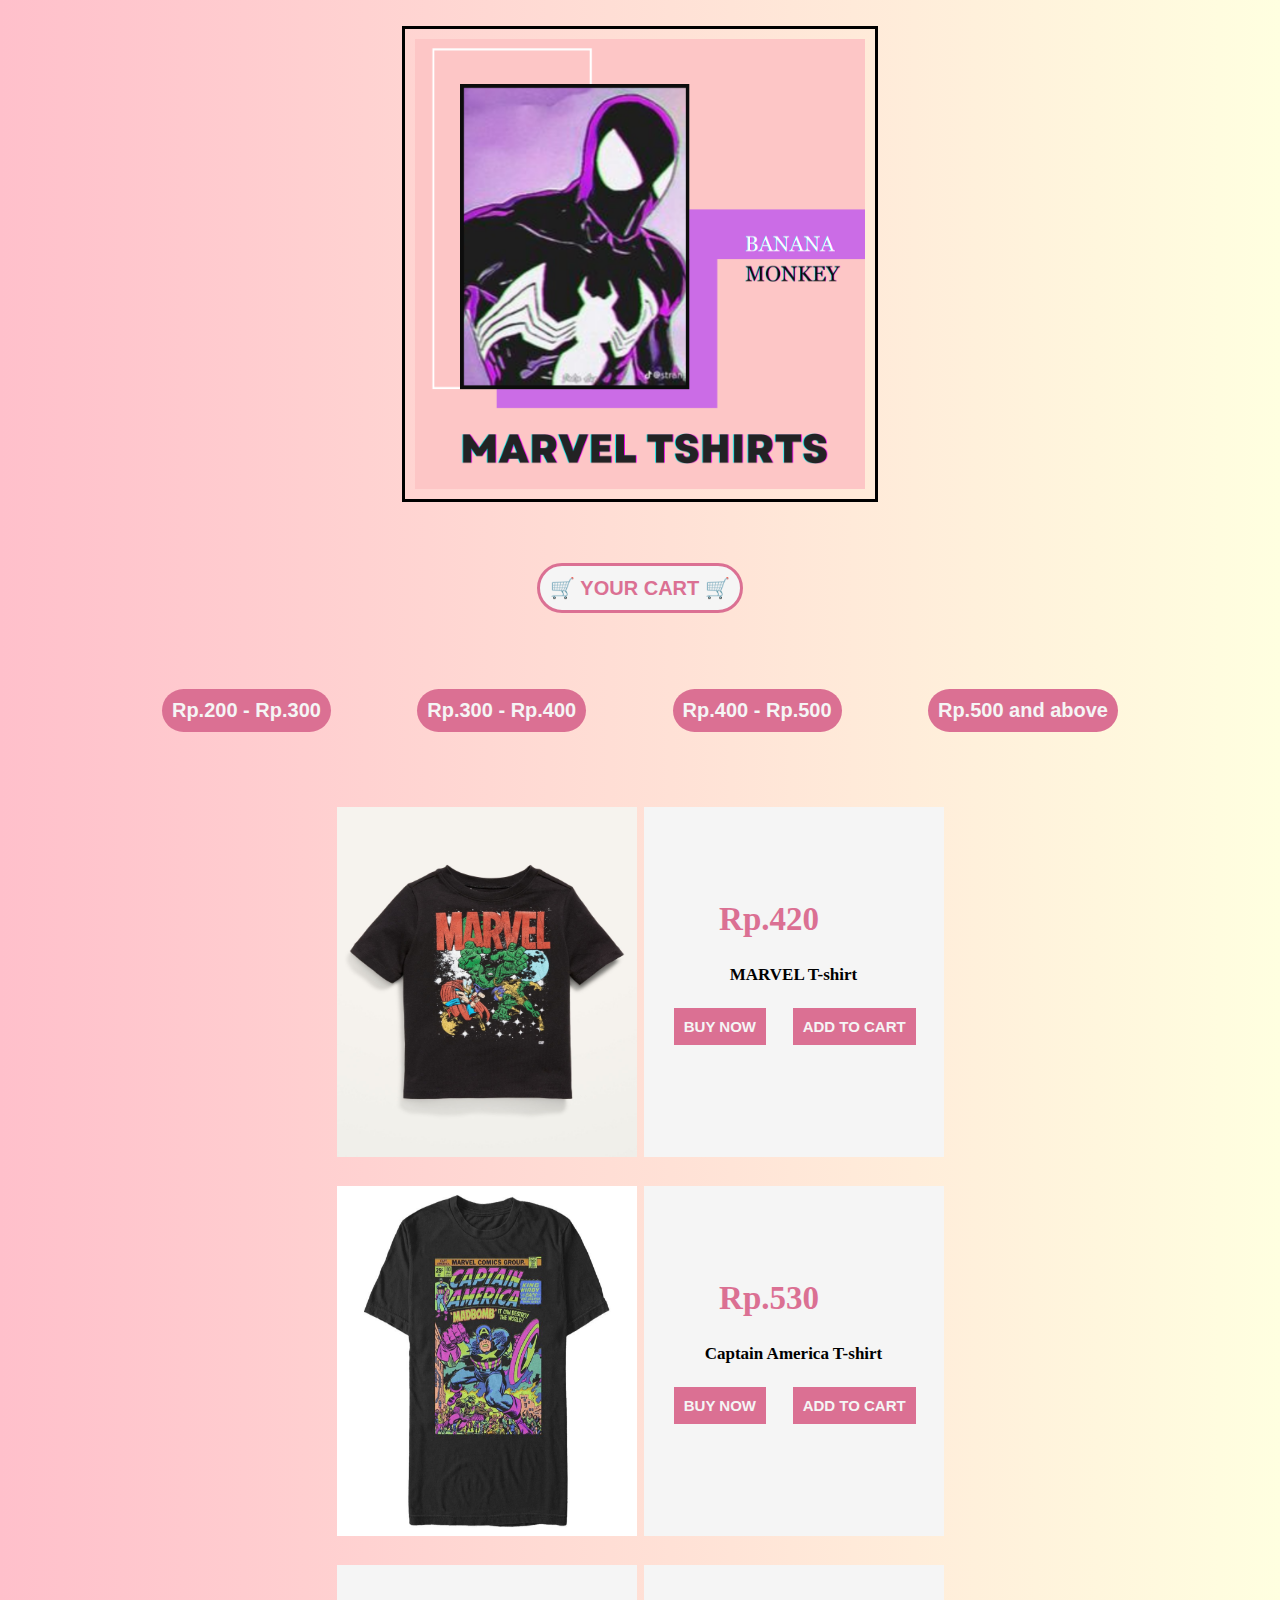
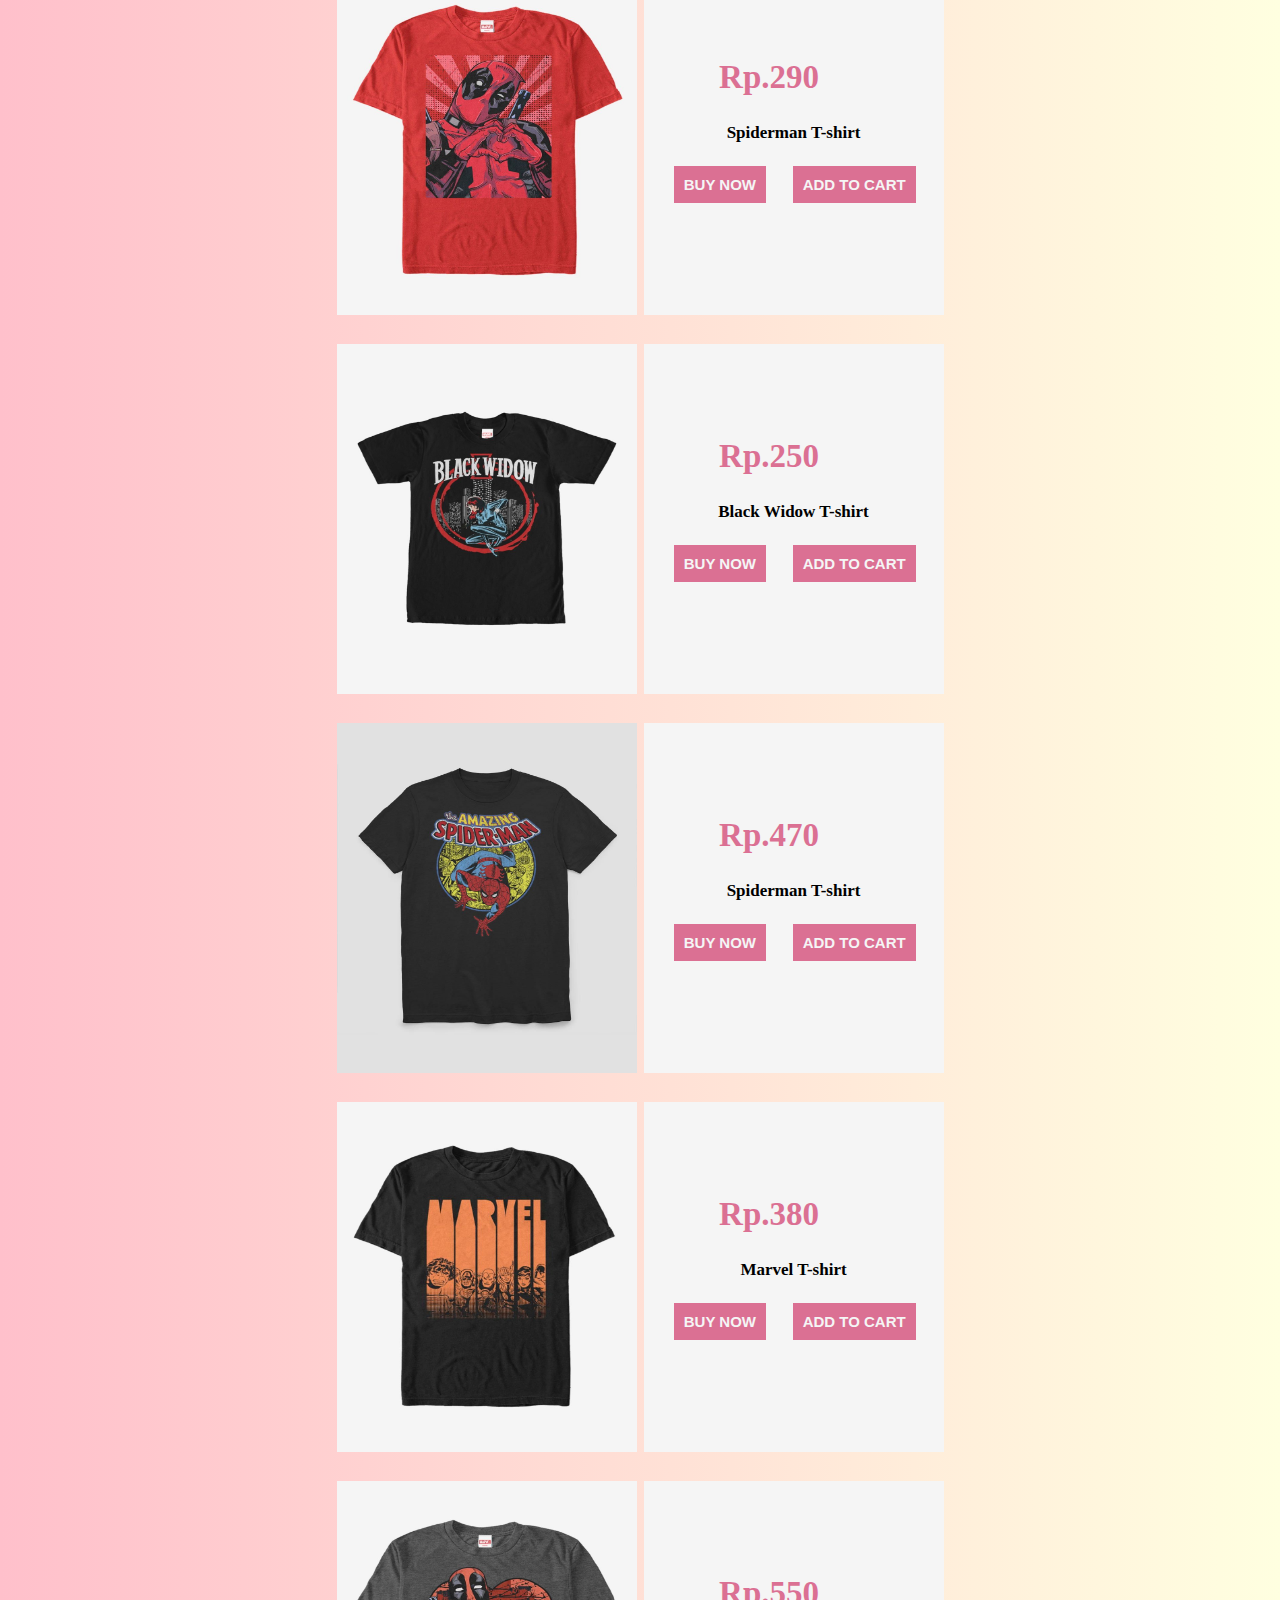
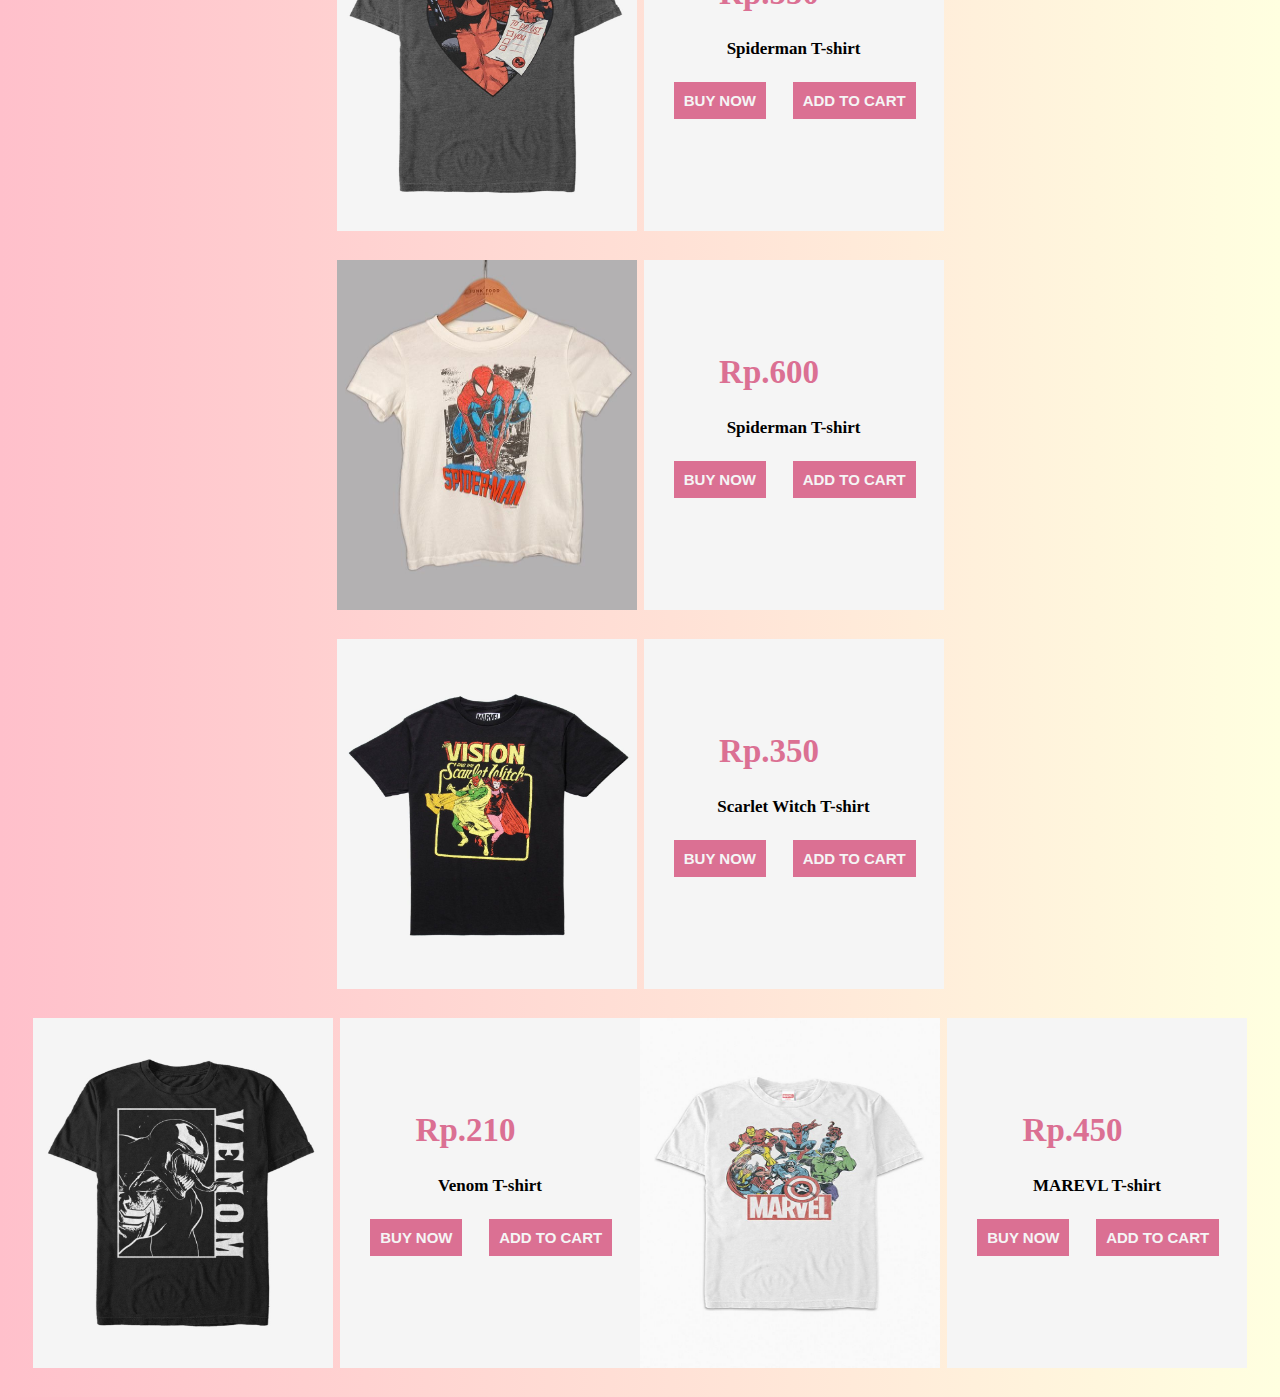
<file: marveltheme.html>
<!DOCTYPE html>
<html lang="en">
  <head>
    <meta charset="UTF-8" />
    <meta http-equiv="X-UA-Compatible" content="IE=edge" />
    <meta name="viewport" content="width=device-width, initial-scale=1.0" />
    <link rel="preconnect" href="https://fonts.googleapis.com" />
    <link rel="preconnect" href="https://fonts.gstatic.com" crossorigin />
    <link
      href="https://fonts.googleapis.com/css2?family=Kaushan+Script&display=swap"
      rel="stylesheet"
    />
    <script src="jquery.js"></script>
    <script src="ananya.js"></script>
    <title>Marvel T-shirts</title>
    <style>
 
        body{
            margin: 0 auto;
            background-image: linear-gradient(to right,pink,lightyellow);
    
        }
        .baskar{
          width: 300px;
          margin-bottom: 25px;
          height: 350px;
        }
        .below{
          width: 300px;
          height: 350px;
          background-color:whitesmoke;
         margin-bottom: 15px;
         margin-left: 7px;

        }
        
        .buy{
          margin-left: 0.8cm;
          color: whitesmoke;
          background-color:palevioletred;
          border: 3px solid palevioletred;
          padding: 7px;
          font-size: 15px;
          font-weight: bold;
          margin-bottom: 0.2cm;
        }
        .add{
          margin-left:0.6cm ;
          color: whitesmoke;
          background-color:palevioletred;
          border: 3px solid palevioletred;
          padding: 7px;
          font-size: 15px;
          font-weight: bold;
          margin-bottom: 0.2cm;
        }
        .rp{
          padding-top: 1.75cm;
          margin-left: 2cm;
          font-size: 33px;
          color: palevioletred;
          font-family: Georgia, 'Times New Roman', Times, serif;
        }
        .tshirtname{
         
          font-size: 17px;
          font-family: Georgia, 'Times New Roman', Times, serif;
        }
        .fine{
          display: flex;
          flex-direction:row;
          flex-wrap: wrap;
          justify-content: space-around;
          justify-content: center;
          
        }
        .flex-container{
          display: flex;
          flex-direction: column;
          
          justify-content: center;
          justify-content: space-between;
          justify-content: space-around;
        }
        .abcd{
          display: flex;
          flex-direction: row;
          justify-content: center;
          justify-content: space-between;
          justify-content: space-evenly;
          margin: 2cm;
          
        }
        .xxx{
          color:whitesmoke;
          background-color:palevioletred;
          border: 3px palevioletred;
          padding: 10px;
          font-weight: bolder;
          font-size: 20px;
          font-weight: bold;
          border-radius: 1cm;

        }
        #yourcart{
          margin-top: 1cm;
          color:palevioletred;
          background-color:whitesmoke;
          border: 3px solid palevioletred;
          padding: 10px;
          font-weight: bolder;
          font-size: 20px;
          font-weight: bold;
          border-radius: 3cm;
        }
        #cart-items{
          font-size: 18px;
          font-family: Georgia, 'Times New Roman', Times, serif;
          color: purple;


        }
       

       
        
    </style>
      <body>
         <center><img style="width:450px;padding: 10px;border: 3px solid black; margin-top: 0.7cm; ;" src="marvell.png" alt="demon slayer tshirts"></center>
        


         <div class="cat">
          <center>
          <h3>
          <button id="yourcart">🛒 YOUR CART 🛒</button>
        </h3>
        </div>
          </center>
          <center>
          <div>
            <ol  id="cart-items">

            </ol>
        </center>
        </div>
        <div class="abcd">
           <div><button id="aaa" class="xxx"> Rp.200 - Rp.300 </button></div> 
          <div>  <button id="bbb" class="xxx"> Rp.300 - Rp.400 </button></div> 
        <div>  <button id="ccc" class="xxx"> Rp.400 - Rp.500 </button></div> 
      <div> <button id="ddd" class="xxx"> Rp.500 and above </button></div> 
      </div>

      <div id="product-list" class="flex-container">
      

              <div data-price="420" id="ds1" class="fine">
                <div >
                <img class="baskar" id="img1" src="marvel1.jpg" alt="">
                </div>
                <div id="good1" class="below">
                  <h2 id="ru1" class="rp">Rp.420</h2>
                  <center><h4 id="ttt1" class="tshirtname">MARVEL T-shirt</h4></center>
                  <button id="buy1" class="buy">BUY NOW</button>
                  <button id="add1" class="add">ADD TO CART</button>
                </div>

                <div data-price="530" id="ds2" class="fine">
                  <div >
                  <img class="baskar" id="img2" src="marvel2.jpg" alt="">
                  </div>
                  <div id="good2" class="below">
                    <h2 id="ru2" class="rp">Rp.530</h2>
                  <center><h4 id="ttt2" class="tshirtname">Captain America T-shirt</h4></center>
                    <button id="buy2" class="buy">BUY NOW</button>
                    <button id="add2" class="add">ADD TO CART</button>
                  </div>

                  <div data-price="290" id="ds3" class="fine">
                    <div >
                    <img class="baskar" id="img3" src="marvel3.jpg" alt="">
                    </div>
                    <div id="good3" class="below">
                      <h2 id="ru3" class="rp">Rp.290</h2>
                    <center><h4 id="ttt3" class="tshirtname">Spiderman T-shirt</h4></center>
                      <button id="buy3" class="buy">BUY NOW</button>
                      <button id="add3" class="add">ADD TO CART</button>
                    </div>

                    <div data-price="250" id="ds4" class="fine">
                      <div >
                      <img class="baskar" id="img4" src="marvel4.jpg" alt="">
                      </div>
                      <div id="good4" class="below">
                        <h2 id="ru4" class="rp">Rp.250</h2>
                      <center><h4 id="ttt4" class="tshirtname">Black Widow T-shirt</h4></center>
                        <button id="buy4"class="buy">BUY NOW</button>
                        <button id="add4" class="add">ADD TO CART</button>
                      </div>


                      <div data-price="470" id="ds6" class="fine">
                        <div >
                        <img  class="baskar" id="img6" src="marvel5.jpg" alt="">
                        </div>
                        <div id="good6" class="below">
                          <h2 id="ru6" class="rp">Rp.470</h2>
                          <center><h4 id="ttt6" class="tshirtname">Spiderman T-shirt</h4></center>
                          <button id="buy6" class="buy">BUY NOW</button>
                          <button id="add6" class="add">ADD TO CART</button>
                        </div>

                        <div data-price="380" id="ds7" class="fine">
                          <div >
                          <img class="baskar" id="img7" src="marvel6.jpg" alt="">
                          </div>
                          <div id="good7" class="below">
                            <h2 id="ru7" class="rp">Rp.380</h2>
                          <center><h4 id="ttt7" class="tshirtname">Marvel T-shirt</h4></center>
                            <button id="buy7" class="buy">BUY NOW</button>
                            <button id="add7" class="add">ADD TO CART</button>
                          </div>

                          <div data-price="550" id="ds8" class="fine">
                            <div >
                            <img  class="baskar" id="img8" src="marvel7.jpg" alt="">
                            </div>
                            <div id="good8" class="below">
                              <h2 id="ru8" class="rp">Rp.550</h2>
                            <center><h4 id="ttt8" class="tshirtname">Spiderman T-shirt</h4></center>
                              <button id="buy8" class="buy">BUY NOW</button>
                              <button id="add8" class="add">ADD TO CART</button>
                            </div>

                    <div data-price="600" id="ds10" class="fine">
                      <div >
                      <img class="baskar" id="img10" src="marvel8.jpg" alt="">
                      </div>
                      <div id="good10" class="below">
                        <h2 id="ru10" class="rp">Rp.600</h2>
                      <center><h4 id="ttt10" class="tshirtname">Spiderman T-shirt</h4></center>
                        <button id="buy10" class="buy">BUY NOW</button>
                        <button id="add10" class="add">ADD TO CART</button>
                      </div>

                      <div data-price="350" id="ds12" class="fine">
                        <div >
                        <img class="baskar" id="img12" src="marvel9.jpg" alt="">
                        </div>
                        <div id="good12" class="below">
                          <h2 id="ru12" class="rp">Rp.350</h2>
                        <center><h4 id="ttt12" class="tshirtname">Scarlet Witch T-shirt</h4></center>
                          <button id="buy12" class="buy">BUY NOW</button>
                          <button id="add12" class="add">ADD TO CART</button>
                        </div>

                        <div data-price="210" id="ds13" class="fine">
                          <div >
                          <img class="baskar" id="img13" src="marvel10.jpg" alt="">
                          </div>
                          <div id="good13" class="below">
                            <h2 id="ru13" class="rp">Rp.210</h2>
                          <center><h4 id="ttt13" class="tshirtname">Venom T-shirt</h4></center>
                            <button id="buy13" class="buy">BUY NOW</button>
                            <button id="add13" class="add">ADD TO CART</button>
                          </div>

                          <div data-price="450" id="ds14" class="fine">
                            <div >
                            <img class="baskar" id="img14" src="marvel11.jpg" alt="">
                            </div>
                            <div id="good14" class="below">
                              <h2 id="ru14" class="rp">Rp.450</h2>
                            <center><h4 id="ttt14" class="tshirtname">MAREVL T-shirt</h4></center>
                              <button id="buy14" class="buy">BUY NOW</button>
                              <button id="add14" class="add">ADD TO CART</button>
                            </div>

                      
              
      </div>
  </body>
</html>
</file>
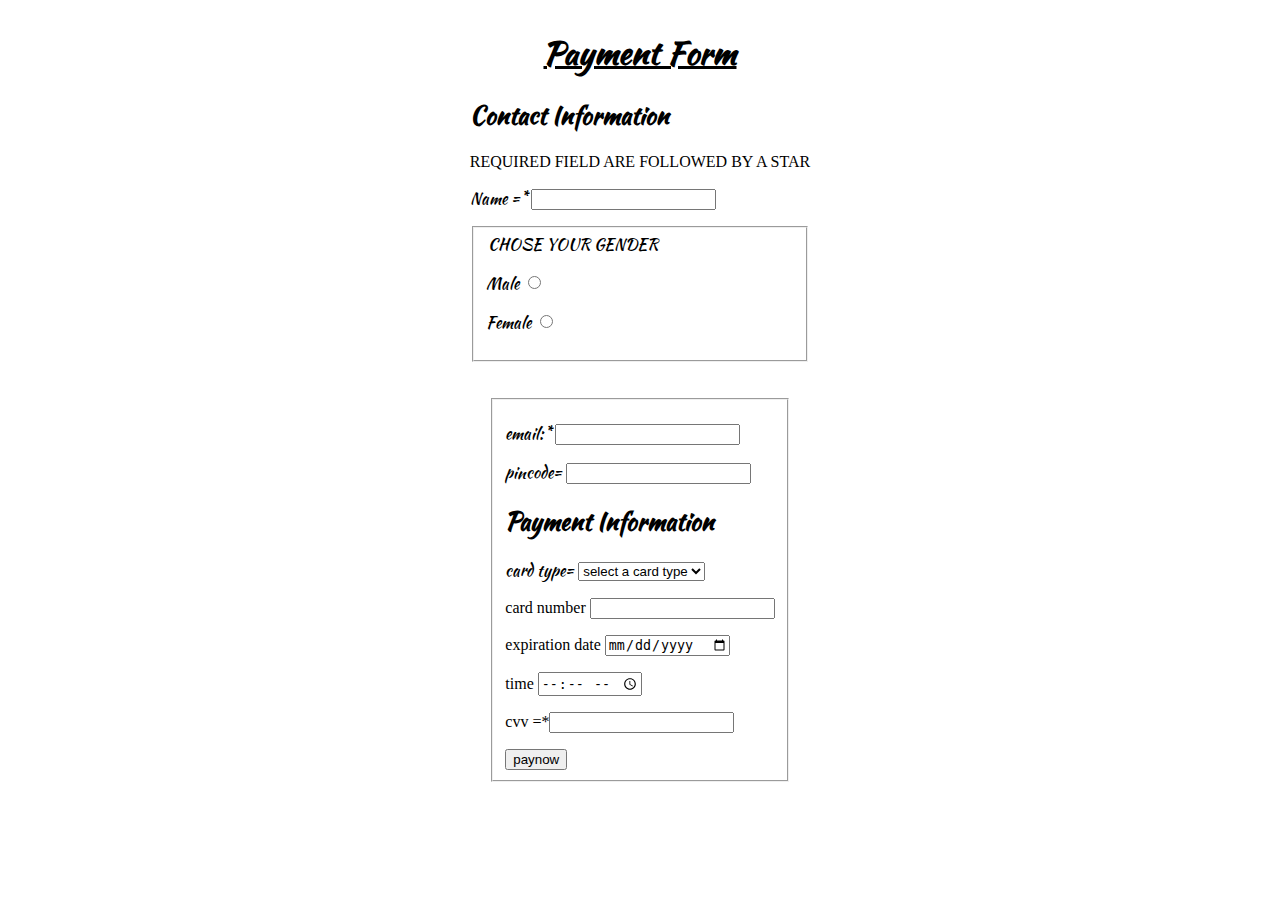
<file: payment.html>
<!DOCTYPE html>
<html lang="en">
<head>
    <meta charset="UTF-8">
    <meta http-equiv="X-UA-Compatible" content="IE=edge">
    <meta name="viewport" content="width=device-width, initial-scale=1.0">
    <link rel="preconnect" href="https://fonts.googleapis.com">
<link rel="preconnect" href="https://fonts.gstatic.com" crossorigin>
<link href="https://fonts.googleapis.com/css2?family=Kaushan+Script&family=Playfair+Display:wght@500&family=Ultra&display=swap" rel="stylesheet">
    <title>payment form</title>
    <style>
        body {
          background-image: url('https://i.pinimg.com/564x/9d/41/71/9d417187ddc816821ca3a9abbfb45ece.jpg');
          background-repeat: no-repeat;
          background-size: 100%;
        }
        .ab{
            display: flex;
            display: flex;
            flex-wrap: nowrap;
            flex-direction: column;
            justify-content: center;
            align-items: center;
        }
        </style>
</head>
<div class="ab">
<body>
    <div>
    <form action="">
    <!--action me hum server ki loaction daalte hai, lekin abhi koi loaction daalne ke luye nahii hai , isliye islo khaalo leave kar dege abhi ke  liye-->
    <center><u><h1 style="font-family: Kaushan Script; font-size: 3pz; font-stretch: semi-expanded;">
        Payment Form
    </h1></u>
</center>
    <h2 style="font-family: Kaushan Script;"> Contact Information</h2>
    <p>
        REQUIRED FIELD ARE FOLLOWED BY A STAR
    </p>
    <div>
    <p style="font-family: Kaushan Script;">Name =* <input type="text" name="Name" required></p>
    <!--required attibute is used so that he user has to fill the name column, he cant submit whithot it bcz it is compulory/required-->
    <!--star(*) lagane se hum user ko condtion bata rhe hai star wali which is ki required fields are followed by a star-->
</div>
    <fieldset>

    <div>
    <legend style="font-family: Kaushan Script;"> CHOSE YOUR GENDER</legend>
    <p style="font-family: Kaushan Script;">Male <input type="radio" name="gender" id="male"></p style="font-family: Kaushan Script;">
    <p style="font-family: Kaushan Script;">Female <input type="radio" name="gender" id="female"></p>
    </fieldset>
</div>
    <!--The <fieldset> is used for grouping all the controls of the form together to give it a structured look. It adds a border around the form to give it a differentiated look from all the other parts of the web page. We can also use the <legend> tag to give a caption to the form which is included inside the <fieldset>.-->
        <br><br>
    <fieldset>
        <div>
<div>
    <p style="font-family: Kaushan Script;">
        email:* <input type="email" name="email" id="email">
    </p>
    </div>
    <div>
    <p style="font-family: Kaushan Script;">
        pincode= <input type="number" name="pin" id=""pin>
    </p>
</div>
<div>
    <h2 style="font-family: Kaushan Script;">
        Payment Information
    </h2>
</div>
<div>
    <p style="font-family: Kaushan Script;">
        card type= 
        <select name="cardtype" id="cardtype">
        <option value="">select a card type</option>
        <option value="visa" >visa</option>
        <option value="rupay">rupay</option>
        <option value="mastercard">mastercard</option>
        <option value="debit">debit</option>
    </select>
    </p>
</div>
     <!--agar hum option value ko empty nahi rakhte to fir ye value seedha peeche server me chali jaati and jo bhi user khud option select kar ke submit karta  vo na save hoti, uski jagah ye wali value chali jaati,isliye humne isko empty chod dia hai -->

             <!--all these options jinke andar we have put some alue will appear in the dropdoen list out of which the customer can choose some value-->
             <div>
    <p>
        card number <input type="number" name="cardnumber" id="cardnumber">
        </p>
        <p>
            expiration date <input type="date" name="ed" id="ed">
        </p>
        <p>
            time <input type="time" name="ed" id="ed">
        </p>
        <p>
            cvv =*<input type="password" name="pw" id="pww">
        </p>
        <input type="submit" value="paynow">
    </div>
    </form>
</div>
</body>
</html>
</file>
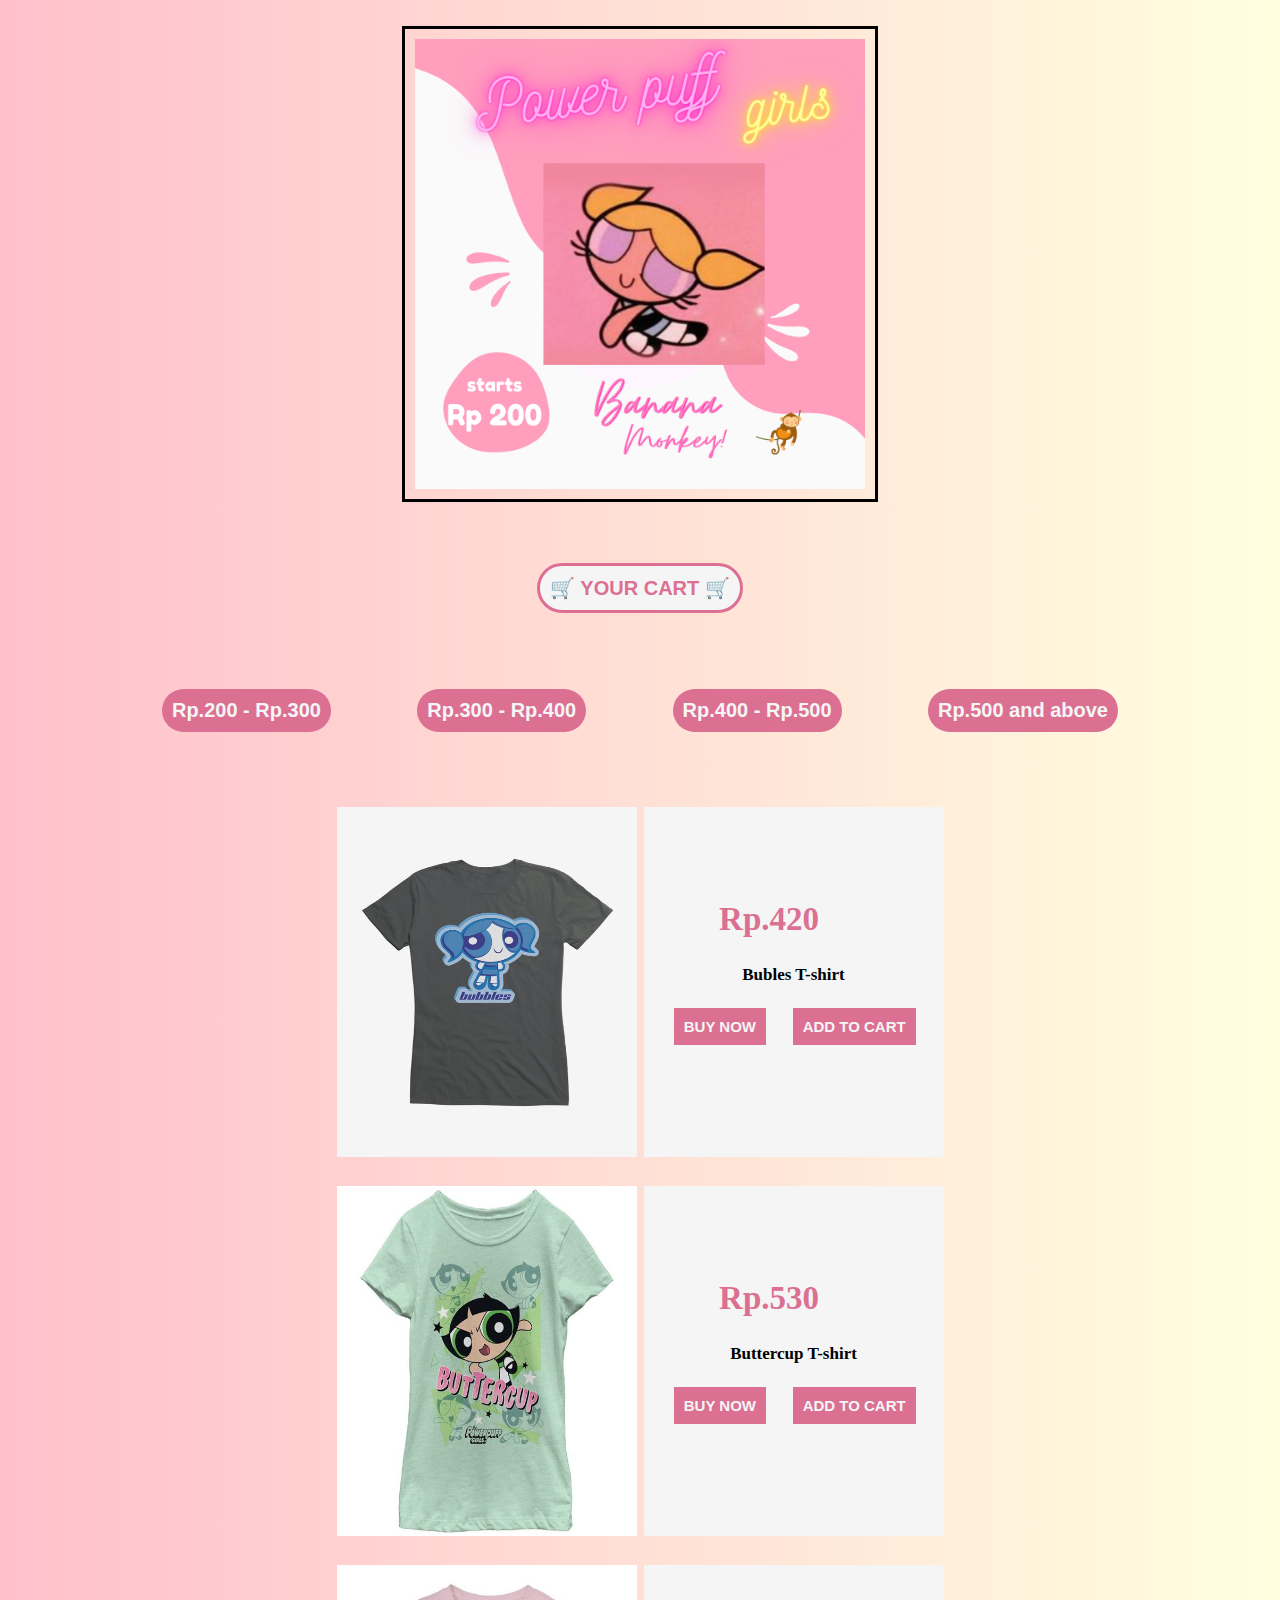
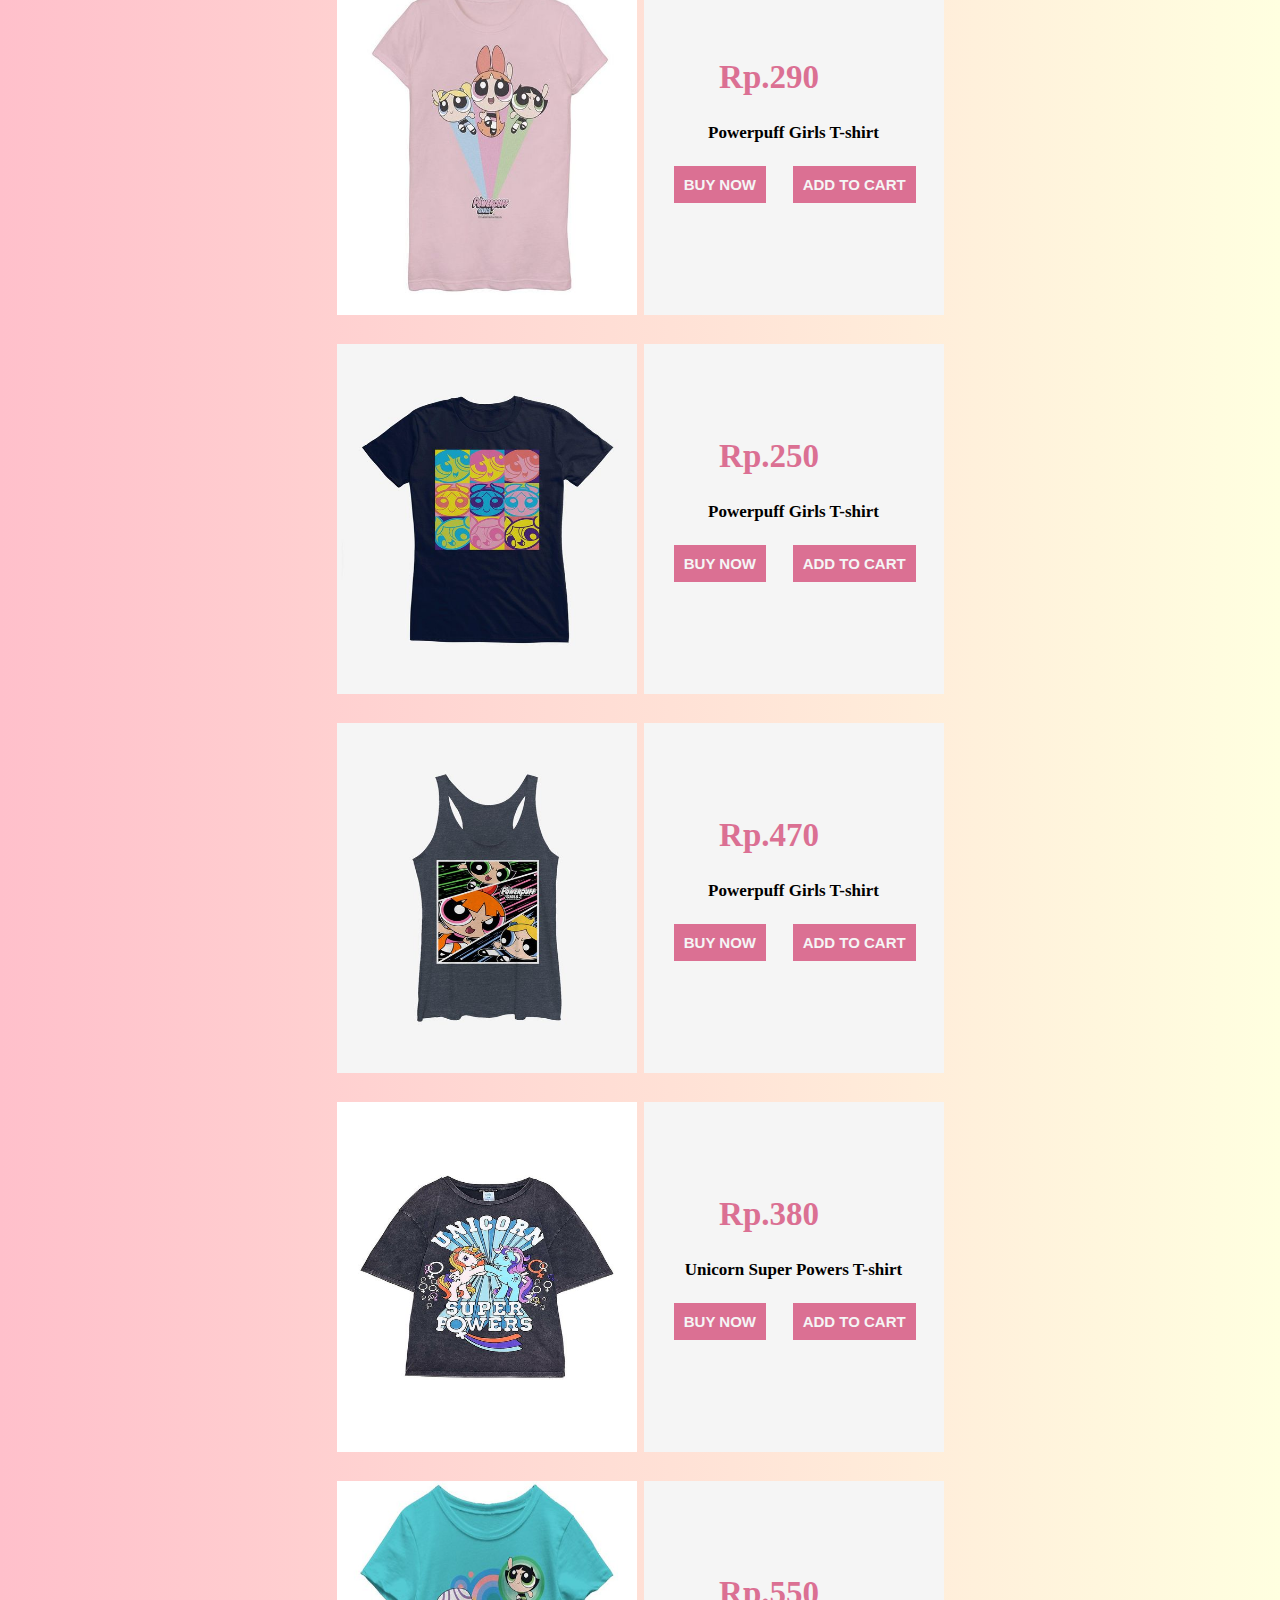
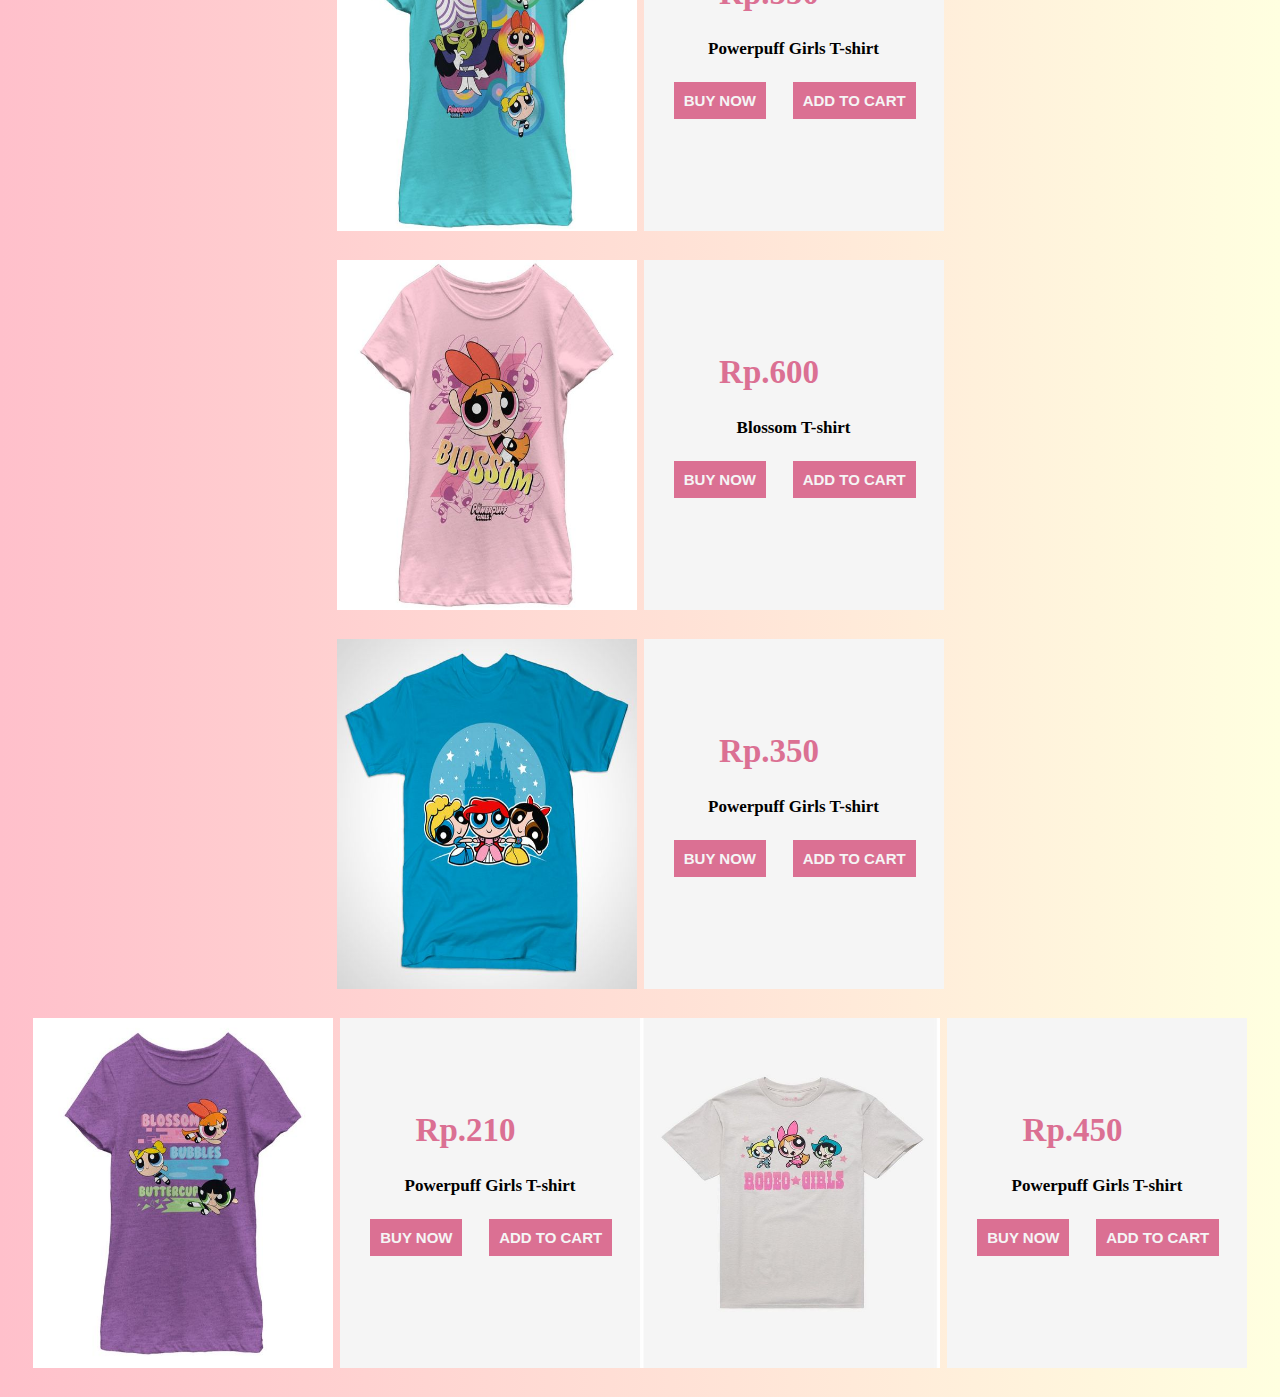
<file: powerpufftheme.html>
<!DOCTYPE html>
<html lang="en">
  <head>
    <meta charset="UTF-8" />
    <meta http-equiv="X-UA-Compatible" content="IE=edge" />
    <meta name="viewport" content="width=device-width, initial-scale=1.0" />
    <link rel="preconnect" href="https://fonts.googleapis.com" />
    <link rel="preconnect" href="https://fonts.gstatic.com" crossorigin />
    <link
      href="https://fonts.googleapis.com/css2?family=Kaushan+Script&display=swap"
      rel="stylesheet"
    />
    <script src="jquery.js"></script>
    <script src="ananya.js"></script>
    <title>Powerpuff Girls T-shirts</title>
    <style>
 
        body{
            margin: 0 auto;
            background-image: linear-gradient(to right,pink,lightyellow);
    
        }
        .baskar{
          width: 300px;
          margin-bottom: 25px;
          height: 350px;
        }
        .below{
          width: 300px;
          height: 350px;
          background-color:whitesmoke;
         margin-bottom: 15px;
         margin-left: 7px;

        }
        
        .buy{
          margin-left: 0.8cm;
          color: whitesmoke;
          background-color:palevioletred;
          border: 3px solid palevioletred;
          padding: 7px;
          font-size: 15px;
          font-weight: bold;
          margin-bottom: 0.2cm;
        }
        .add{
          margin-left:0.6cm ;
          color: whitesmoke;
          background-color:palevioletred;
          border: 3px solid palevioletred;
          padding: 7px;
          font-size: 15px;
          font-weight: bold;
          margin-bottom: 0.2cm;
        }
        .rp{
          padding-top: 1.75cm;
          margin-left: 2cm;
          font-size: 33px;
          color: palevioletred;
          font-family: Georgia, 'Times New Roman', Times, serif;
        }
        .tshirtname{
         
          font-size: 17px;
          font-family: Georgia, 'Times New Roman', Times, serif;
        }
        .fine{
          display: flex;
          flex-direction:row;
          flex-wrap: wrap;
          justify-content: space-around;
          justify-content: center;
          
        }
        .flex-container{
          display: flex;
          flex-direction: column;
          
          justify-content: center;
          justify-content: space-between;
          justify-content: space-around;
        }
        .abcd{
          display: flex;
          flex-direction: row;
          justify-content: center;
          justify-content: space-between;
          justify-content: space-evenly;
          margin: 2cm;
          
        }
        .xxx{
          color:whitesmoke;
          background-color:palevioletred;
          border: 3px palevioletred;
          padding: 10px;
          font-weight: bolder;
          font-size: 20px;
          font-weight: bold;
          border-radius: 1cm;

        }
        #yourcart{
          margin-top: 1cm;
          color:palevioletred;
          background-color:whitesmoke;
          border: 3px solid palevioletred;
          padding: 10px;
          font-weight: bolder;
          font-size: 20px;
          font-weight: bold;
          border-radius: 3cm;
        }
        #cart-items{
          font-size: 18px;
          font-family: Georgia, 'Times New Roman', Times, serif;
          color: purple;


        }
       

       
        
    </style>
      <body>
         <center><img style="width:450px;padding: 10px;border: 3px solid black; margin-top: 0.7cm; ;" src="girlss.png" alt="demon slayer tshirts"></center>
        


         <div class="cat">
          <center>
          <h3>
          <button id="yourcart">🛒 YOUR CART 🛒</button>
        </h3>
        </div>
          </center>
          <center>
          <div>
            <ol  id="cart-items">

            </ol>
        </center>
        </div>
        <div class="abcd">
           <div><button id="aaa" class="xxx"> Rp.200 - Rp.300 </button></div> 
          <div>  <button id="bbb" class="xxx"> Rp.300 - Rp.400 </button></div> 
        <div>  <button id="ccc" class="xxx"> Rp.400 - Rp.500 </button></div> 
      <div> <button id="ddd" class="xxx"> Rp.500 and above </button></div> 
      </div>

      <div id="product-list" class="flex-container">
      

              <div data-price="420" id="ds1" class="fine">
                <div >
                <img class="baskar" id="img1" src="ppf2.jpg" alt="">
                </div>
                <div id="good1" class="below">
                  <h2 id="ru1" class="rp">Rp.420</h2>
                  <center><h4 id="ttt1" class="tshirtname">Bubles T-shirt</h4></center>
                  <button id="buy1" class="buy">BUY NOW</button>
                  <button id="add1" class="add">ADD TO CART</button>
                </div>

                <div data-price="530" id="ds2" class="fine">
                  <div >
                  <img class="baskar" id="img2" src="ppf1.jpg" alt="">
                  </div>
                  <div id="good2" class="below">
                    <h2 id="ru2" class="rp">Rp.530</h2>
                  <center><h4 id="ttt2" class="tshirtname">Buttercup T-shirt</h4></center>
                    <button id="buy2" class="buy">BUY NOW</button>
                    <button id="add2" class="add">ADD TO CART</button>
                  </div>

                  <div data-price="290" id="ds3" class="fine">
                    <div >
                    <img class="baskar" id="img3" src="ppf3.jpg" alt="">
                    </div>
                    <div id="good3" class="below">
                      <h2 id="ru3" class="rp">Rp.290</h2>
                    <center><h4 id="ttt3" class="tshirtname">Powerpuff Girls T-shirt</h4></center>
                      <button id="buy3" class="buy">BUY NOW</button>
                      <button id="add3" class="add">ADD TO CART</button>
                    </div>

                    <div data-price="250" id="ds4" class="fine">
                      <div >
                      <img class="baskar" id="img4" src="ppf4.jpg" alt="">
                      </div>
                      <div id="good4" class="below">
                        <h2 id="ru4" class="rp">Rp.250</h2>
                      <center><h4 id="ttt4" class="tshirtname">Powerpuff Girls T-shirt</h4></center>
                        <button id="buy4"class="buy">BUY NOW</button>
                        <button id="add4" class="add">ADD TO CART</button>
                      </div>


                      <div data-price="470" id="ds6" class="fine">
                        <div >
                        <img  class="baskar" id="img6" src="ppf5.jpg" alt="">
                        </div>
                        <div id="good6" class="below">
                          <h2 id="ru6" class="rp">Rp.470</h2>
                          <center><h4 id="ttt6" class="tshirtname">Powerpuff Girls T-shirt</h4></center>
                          <button id="buy6" class="buy">BUY NOW</button>
                          <button id="add6" class="add">ADD TO CART</button>
                        </div>

                        <div data-price="380" id="ds7" class="fine">
                          <div >
                          <img class="baskar" id="img7" src="ppf6.jpg" alt="">
                          </div>
                          <div id="good7" class="below">
                            <h2 id="ru7" class="rp">Rp.380</h2>
                          <center><h4 id="ttt7" class="tshirtname">Unicorn Super Powers T-shirt</h4></center>
                            <button id="buy7" class="buy">BUY NOW</button>
                            <button id="add7" class="add">ADD TO CART</button>
                          </div>

                          <div data-price="550" id="ds8" class="fine">
                            <div >
                            <img  class="baskar" id="img8" src="ppf7.jpg" alt="">
                            </div>
                            <div id="good8" class="below">
                              <h2 id="ru8" class="rp">Rp.550</h2>
                            <center><h4 id="ttt8" class="tshirtname">Powerpuff Girls T-shirt</h4></center>
                              <button id="buy8" class="buy">BUY NOW</button>
                              <button id="add8" class="add">ADD TO CART</button>
                            </div>

                    <div data-price="600" id="ds10" class="fine">
                      <div >
                      <img class="baskar" id="img10" src="ppf8.jpg" alt="">
                      </div>
                      <div id="good10" class="below">
                        <h2 id="ru10" class="rp">Rp.600</h2>
                      <center><h4 id="ttt10" class="tshirtname">Blossom T-shirt</h4></center>
                        <button id="buy10" class="buy">BUY NOW</button>
                        <button id="add10" class="add">ADD TO CART</button>
                      </div>

                      <div data-price="350" id="ds12" class="fine">
                        <div >
                        <img class="baskar" id="img12" src="ppf9.jpg" alt="">
                        </div>
                        <div id="good12" class="below">
                          <h2 id="ru12" class="rp">Rp.350</h2>
                        <center><h4 id="ttt12" class="tshirtname">Powerpuff Girls T-shirt</h4></center>
                          <button id="buy12" class="buy">BUY NOW</button>
                          <button id="add12" class="add">ADD TO CART</button>
                        </div>

                        <div data-price="210" id="ds13" class="fine">
                          <div >
                          <img class="baskar" id="img13" src="ppf10.jpg" alt="">
                          </div>
                          <div id="good13" class="below">
                            <h2 id="ru13" class="rp">Rp.210</h2>
                          <center><h4 id="ttt13" class="tshirtname">Powerpuff Girls T-shirt</h4></center>
                            <button id="buy13" class="buy">BUY NOW</button>
                            <button id="add13" class="add">ADD TO CART</button>
                          </div>

                          <div data-price="450" id="ds14" class="fine">
                            <div >
                            <img class="baskar" id="img14" src="ppf11.jpg" alt="">
                            </div>
                            <div id="good14" class="below">
                              <h2 id="ru14" class="rp">Rp.450</h2>
                            <center><h4 id="ttt14" class="tshirtname">Powerpuff Girls T-shirt</h4></center>
                              <button id="buy14" class="buy">BUY NOW</button>
                              <button id="add14" class="add">ADD TO CART</button>
                            </div>

                      
              
      </div>
  </body>
</html>
</file>
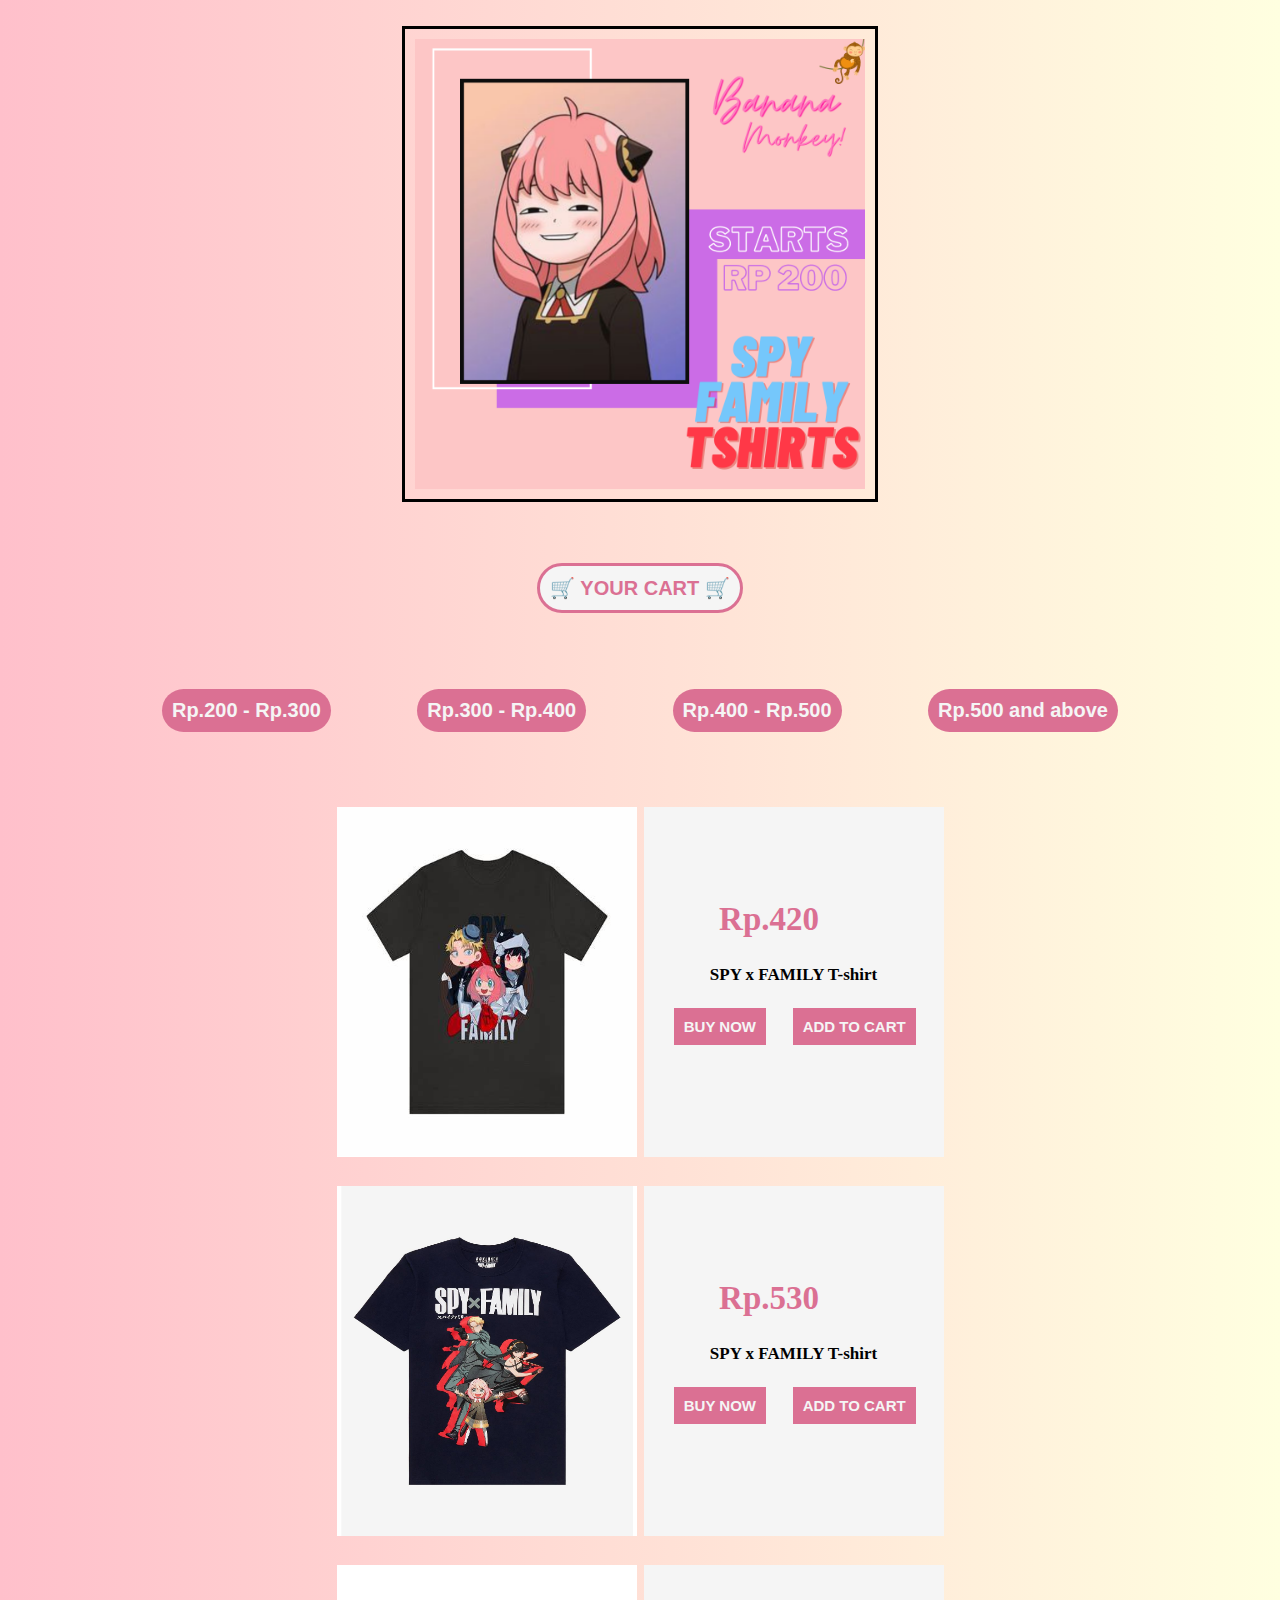
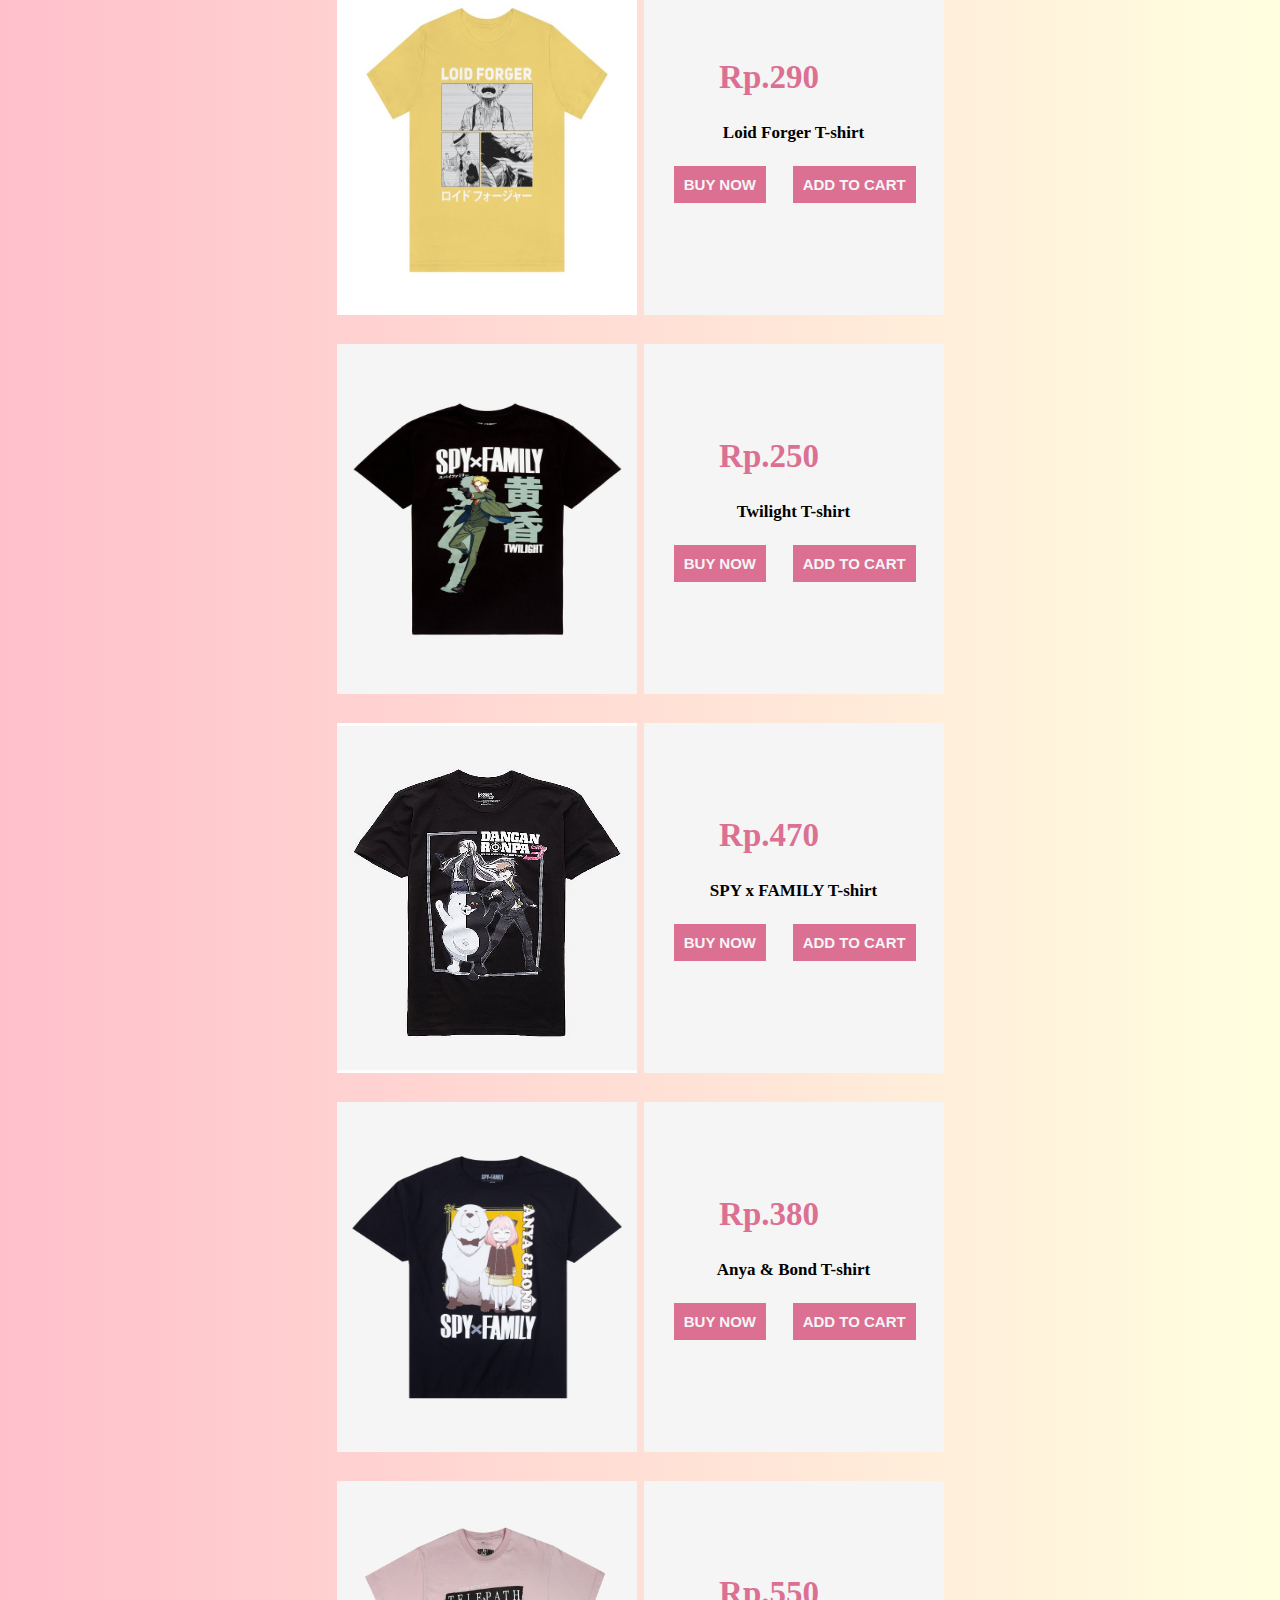
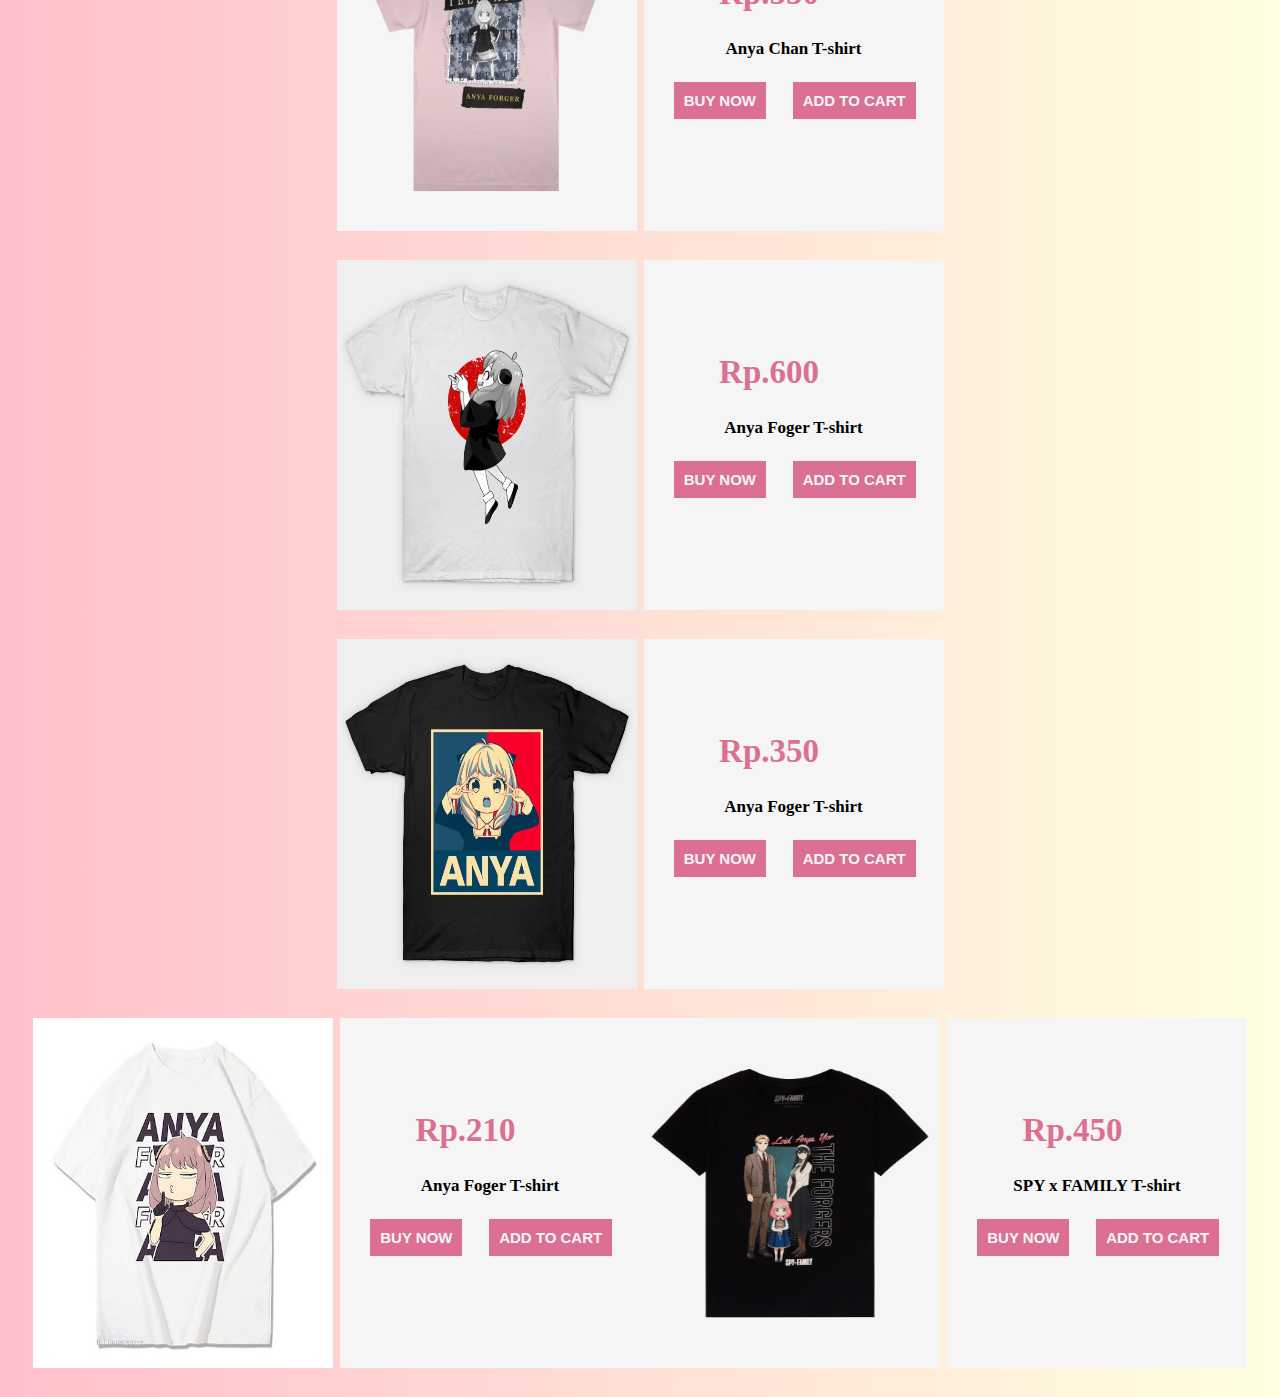
<file: spyfamilytheme.html>
<!DOCTYPE html>
<html lang="en">
  <head>
    <meta charset="UTF-8" />
    <meta http-equiv="X-UA-Compatible" content="IE=edge" />
    <meta name="viewport" content="width=device-width, initial-scale=1.0" />
    <link rel="preconnect" href="https://fonts.googleapis.com" />
    <link rel="preconnect" href="https://fonts.gstatic.com" crossorigin />
    <link
      href="https://fonts.googleapis.com/css2?family=Kaushan+Script&display=swap"
      rel="stylesheet"
    />
    <script src="jquery.js"></script>
    <script src="ananya.js"></script>
    <title>Spy x Family T-shirts</title>
    <style>
 
        body{
            margin: 0 auto;
            background-image: linear-gradient(to right,pink,lightyellow);
    
        }
        .baskar{
          width: 300px;
          margin-bottom: 25px;
          height: 350px;
        }
        .below{
          width: 300px;
          height: 350px;
          background-color:whitesmoke;
         margin-bottom: 15px;
         margin-left: 7px;

        }
        
        .buy{
          margin-left: 0.8cm;
          color: whitesmoke;
          background-color:palevioletred;
          border: 3px solid palevioletred;
          padding: 7px;
          font-size: 15px;
          font-weight: bold;
          margin-bottom: 0.2cm;
        }
        .add{
          margin-left:0.6cm ;
          color: whitesmoke;
          background-color:palevioletred;
          border: 3px solid palevioletred;
          padding: 7px;
          font-size: 15px;
          font-weight: bold;
          margin-bottom: 0.2cm;
        }
        .rp{
          padding-top: 1.75cm;
          margin-left: 2cm;
          font-size: 33px;
          color: palevioletred;
          font-family: Georgia, 'Times New Roman', Times, serif;
        }
        .tshirtname{
         
          font-size: 17px;
          font-family: Georgia, 'Times New Roman', Times, serif;
        }
        .fine{
          display: flex;
          flex-direction:row;
          flex-wrap: wrap;
          justify-content: space-around;
          justify-content: center;
          
        }
        .flex-container{
          display: flex;
          flex-direction: column;
          
          justify-content: center;
          justify-content: space-between;
          justify-content: space-around;
        }
        .abcd{
          display: flex;
          flex-direction: row;
          justify-content: center;
          justify-content: space-between;
          justify-content: space-evenly;
          margin: 2cm;
          
        }
        .xxx{
          color:whitesmoke;
          background-color:palevioletred;
          border: 3px palevioletred;
          padding: 10px;
          font-weight: bolder;
          font-size: 20px;
          font-weight: bold;
          border-radius: 1cm;

        }
        #yourcart{
          margin-top: 1cm;
          color:palevioletred;
          background-color:whitesmoke;
          border: 3px solid palevioletred;
          padding: 10px;
          font-weight: bolder;
          font-size: 20px;
          font-weight: bold;
          border-radius: 3cm;
        }
        #cart-items{
          font-size: 18px;
          font-family: Georgia, 'Times New Roman', Times, serif;
          color: purple;


        }
       

       
        
    </style>
      <body>
         <center><img style="width:450px;padding: 10px;border: 3px solid black; margin-top: 0.7cm; ;" src="spyy.png" alt="demon slayer tshirts"></center>
        


         <div class="cat">
          <center>
          <h3>
          <button id="yourcart">🛒 YOUR CART 🛒</button>
        </h3>
        </div>
          </center>
          <center>
          <div>
            <ol  id="cart-items">

            </ol>
        </center>
        </div>
        <div class="abcd">
           <div><button id="aaa" class="xxx"> Rp.200 - Rp.300 </button></div> 
          <div>  <button id="bbb" class="xxx"> Rp.300 - Rp.400 </button></div> 
        <div>  <button id="ccc" class="xxx"> Rp.400 - Rp.500 </button></div> 
      <div> <button id="ddd" class="xxx"> Rp.500 and above </button></div> 
      </div>

      <div id="product-list" class="flex-container">
      

              <div data-price="420" id="ds1" class="fine">
                <div >
                <img class="baskar" id="img1" src="spy1.jpg" alt="">
                </div>
                <div id="good1" class="below">
                  <h2 id="ru1" class="rp">Rp.420</h2>
                  <center><h4 id="ttt1" class="tshirtname">SPY x FAMILY T-shirt</h4></center>
                  <button id="buy1" class="buy">BUY NOW</button>
                  <button id="add1" class="add">ADD TO CART</button>
                </div>

                <div data-price="530" id="ds2" class="fine">
                  <div >
                  <img class="baskar" id="img2" src="spy2.jpg" alt="">
                  </div>
                  <div id="good2" class="below">
                    <h2 id="ru2" class="rp">Rp.530</h2>
                  <center><h4 id="ttt2" class="tshirtname">SPY x FAMILY T-shirt</h4></center>
                    <button id="buy2" class="buy">BUY NOW</button>
                    <button id="add2" class="add">ADD TO CART</button>
                  </div>

                  <div data-price="290" id="ds3" class="fine">
                    <div >
                    <img class="baskar" id="img3" src="spy3.jpg" alt="">
                    </div>
                    <div id="good3" class="below">
                      <h2 id="ru3" class="rp">Rp.290</h2>
                    <center><h4 id="ttt3" class="tshirtname">Loid Forger T-shirt</h4></center>
                      <button id="buy3" class="buy">BUY NOW</button>
                      <button id="add3" class="add">ADD TO CART</button>
                    </div>

                    <div data-price="250" id="ds4" class="fine">
                      <div >
                      <img class="baskar" id="img4" src="spy4.jpg" alt="">
                      </div>
                      <div id="good4" class="below">
                        <h2 id="ru4" class="rp">Rp.250</h2>
                      <center><h4 id="ttt4" class="tshirtname">Twilight T-shirt</h4></center>
                        <button id="buy4"class="buy">BUY NOW</button>
                        <button id="add4" class="add">ADD TO CART</button>
                      </div>


                      <div data-price="470" id="ds6" class="fine">
                        <div >
                        <img  class="baskar" id="img6" src="spy5.jpg" alt="">
                        </div>
                        <div id="good6" class="below">
                          <h2 id="ru6" class="rp">Rp.470</h2>
                          <center><h4 id="ttt6" class="tshirtname">SPY x FAMILY T-shirt</h4></center>
                          <button id="buy6" class="buy">BUY NOW</button>
                          <button id="add6" class="add">ADD TO CART</button>
                        </div>

                        <div data-price="380" id="ds7" class="fine">
                          <div >
                          <img class="baskar" id="img7" src="spy6.jpg" alt="">
                          </div>
                          <div id="good7" class="below">
                            <h2 id="ru7" class="rp">Rp.380</h2>
                          <center><h4 id="ttt7" class="tshirtname">Anya & Bond T-shirt</h4></center>
                            <button id="buy7" class="buy">BUY NOW</button>
                            <button id="add7" class="add">ADD TO CART</button>
                          </div>

                          <div data-price="550" id="ds8" class="fine">
                            <div >
                            <img style="background-color: whitesmoke;"  class="baskar" id="img8" src="spy7.png" alt="">
                            </div>
                            <div id="good8" class="below">
                              <h2 id="ru8" class="rp">Rp.550</h2>
                            <center><h4 id="ttt8" class="tshirtname">Anya Chan T-shirt</h4></center>
                              <button id="buy8" class="buy">BUY NOW</button>
                              <button id="add8" class="add">ADD TO CART</button>
                            </div>

                    <div data-price="600" id="ds10" class="fine">
                      <div >
                      <img class="baskar" id="img10" src="spy8.png" alt="">
                      </div>
                      <div id="good10" class="below">
                        <h2 id="ru10" class="rp">Rp.600</h2>
                      <center><h4 id="ttt10" class="tshirtname">Anya Foger T-shirt</h4></center>
                        <button id="buy10" class="buy">BUY NOW</button>
                        <button id="add10" class="add">ADD TO CART</button>
                      </div>

                      <div data-price="350" id="ds12" class="fine">
                        <div >
                        <img class="baskar" id="img12" src="spy9.png" alt="">
                        </div>
                        <div id="good12" class="below">
                          <h2 id="ru12" class="rp">Rp.350</h2>
                        <center><h4 id="ttt12" class="tshirtname">Anya Foger  T-shirt</h4></center>
                          <button id="buy12" class="buy">BUY NOW</button>
                          <button id="add12" class="add">ADD TO CART</button>
                        </div>

                        <div data-price="210" id="ds13" class="fine">
                          <div >
                          <img class="baskar" id="img13" src="spy10.jpg" alt="">
                          </div>
                          <div id="good13" class="below">
                            <h2 id="ru13" class="rp">Rp.210</h2>
                          <center><h4 id="ttt13" class="tshirtname">Anya Foger T-shirt</h4></center>
                            <button id="buy13" class="buy">BUY NOW</button>
                            <button id="add13" class="add">ADD TO CART</button>
                          </div>

                          <div data-price="450" id="ds14" class="fine">
                            <div >
                            <img class="baskar" id="img14" src="spy11.jpg" alt="">
                            </div>
                            <div id="good14" class="below">
                              <h2 id="ru14" class="rp">Rp.450</h2>
                            <center><h4 id="ttt14" class="tshirtname">SPY x FAMILY T-shirt</h4></center>
                              <button id="buy14" class="buy">BUY NOW</button>
                              <button id="add14" class="add">ADD TO CART</button>
                            </div>

                      
              
      </div>
  </body>
</html>
</file>
